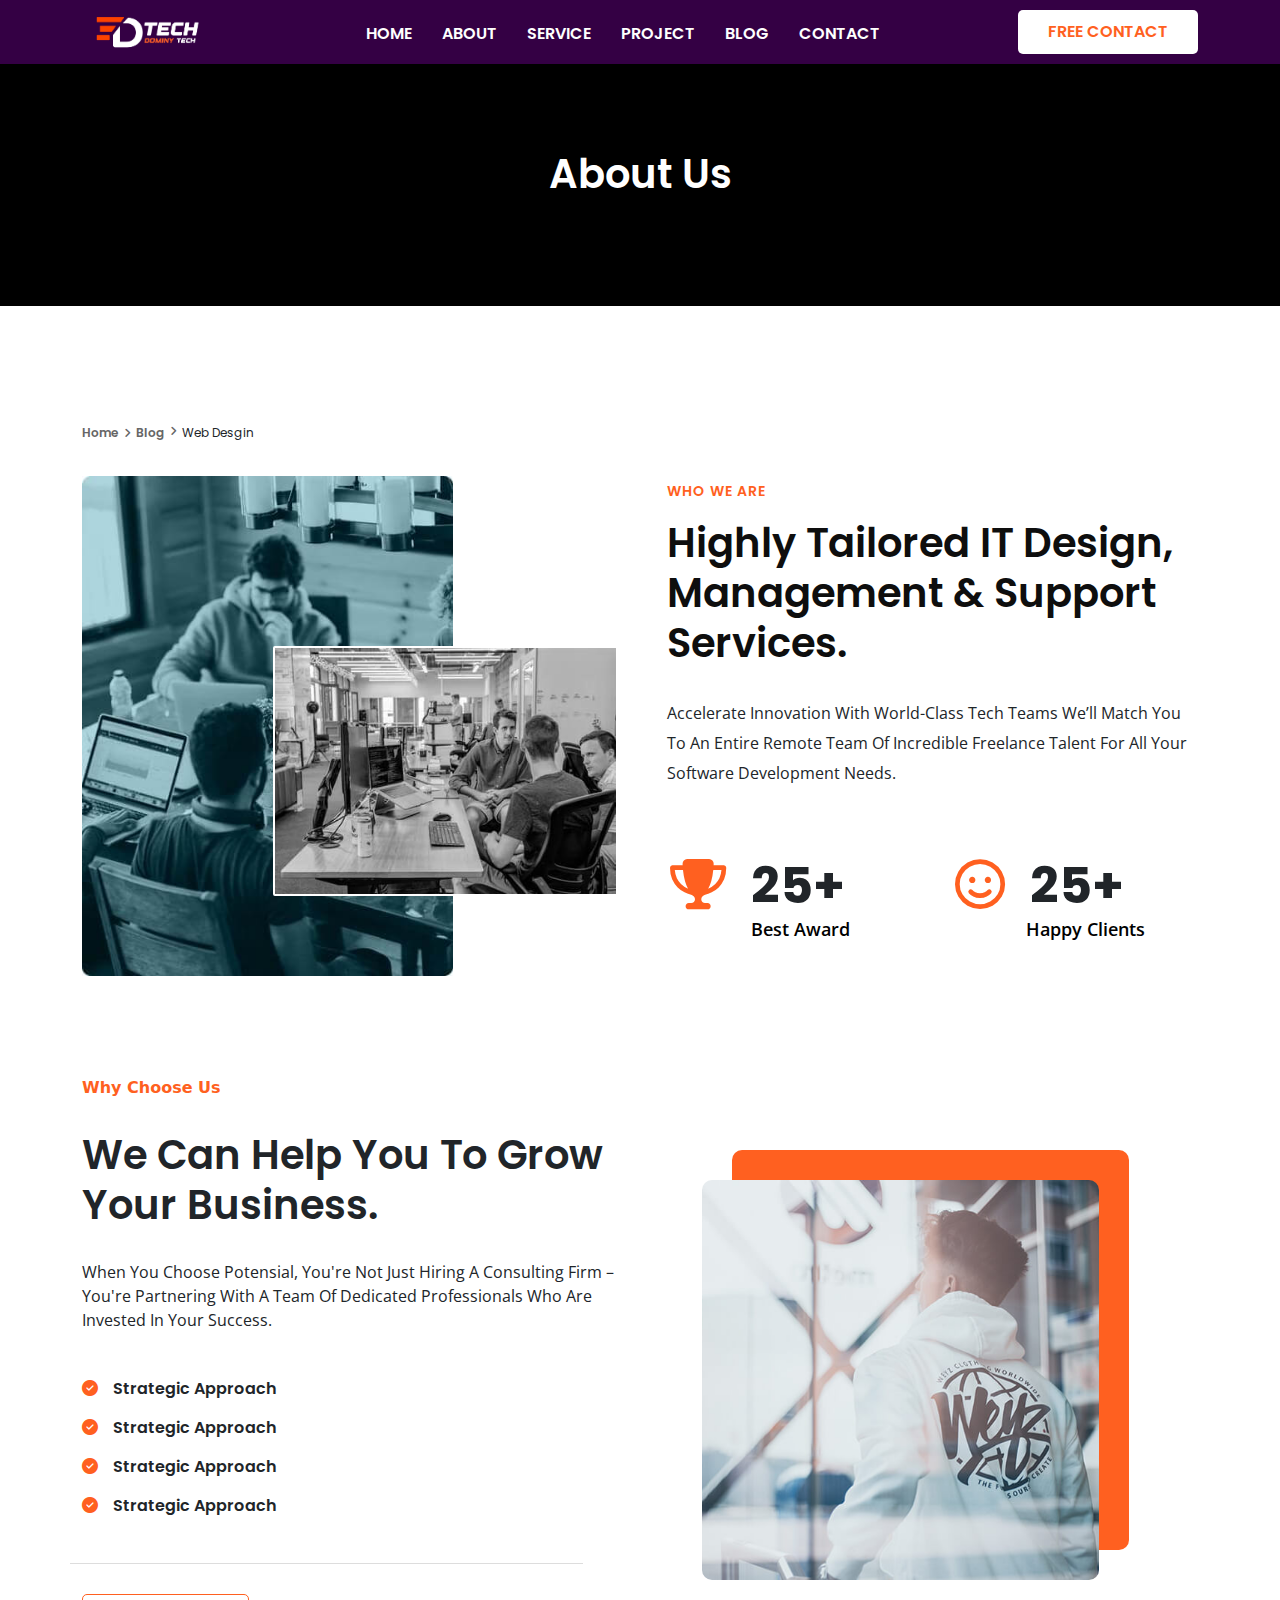
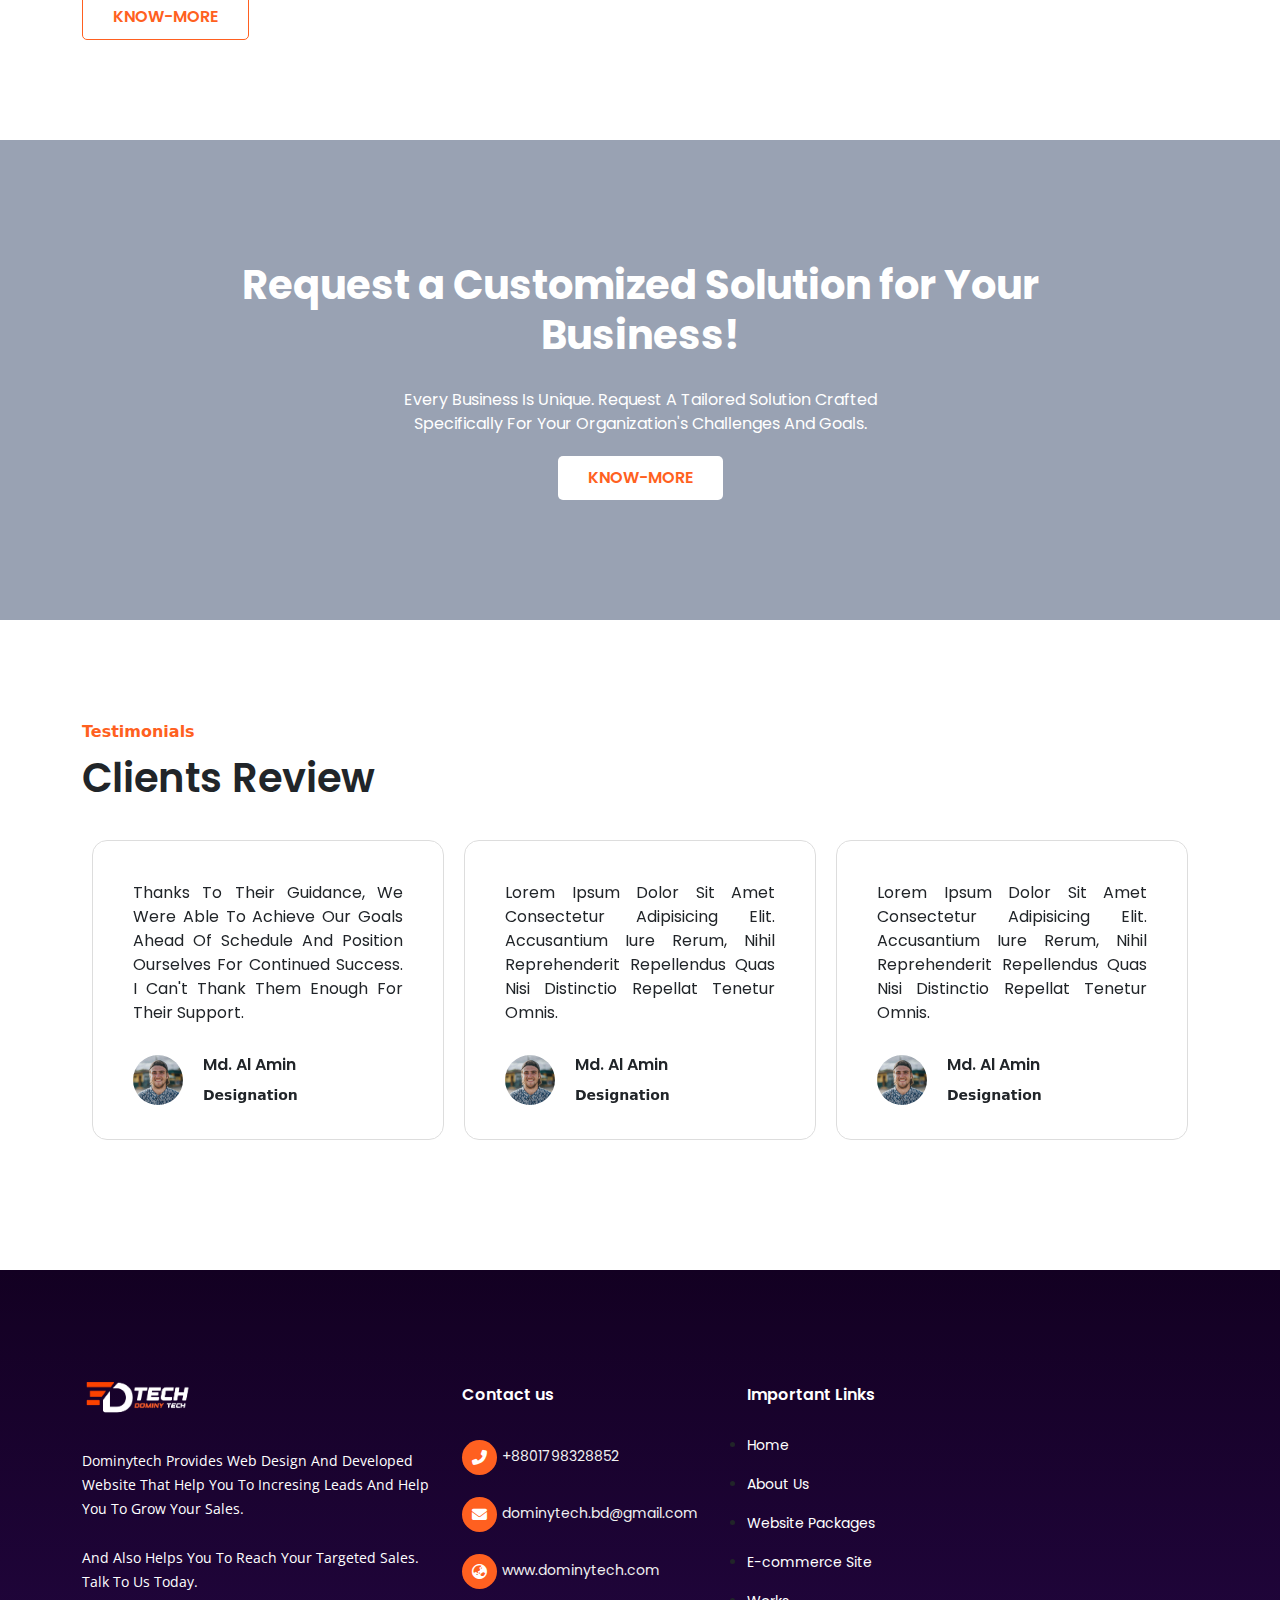
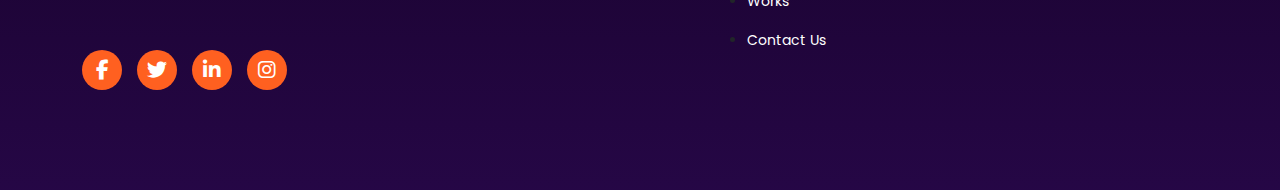
<file: about.html>
<!doctype html>
<html lang="en">

<head>
    <meta charset="utf-8">
    <meta name="viewport" content="width=device-width, initial-scale=1">
    <title>Dominy Tech Web Development</title>
    <link rel="stylesheet" href="css/bootstrap.min.css">
    <link rel="stylesheet" href="css/slick.css">
    <link rel="stylesheet" href="css/all.min.css">
    <link rel="stylesheet" href="https://cdn.jsdelivr.net/npm/swiper@11/swiper-bundle.min.css" />
    <link rel="stylesheet" href="css/style.css">
    <link rel="stylesheet" href="css/responsive.css">
</head>

<body>


<!-- =========================================
                Navber Part Start 
============================================-->
<nav class="navbar navbar-expand-lg">
  <div class="container">
      <a class="navbar-brand" href="#">
          <img src="images/dominy.png" alt="">
      </a>
      <button class="navbar-toggler" type="button" data-bs-toggle="collapse"
          data-bs-target="#navbarSupportedContent" aria-controls="navbarSupportedContent" aria-expanded="false"
          aria-label="Toggle navigation">
          <i class="fa-solid fa-bars nav-icon"></i>
      </button>
      <div class="collapse navbar-collapse" id="navbarSupportedContent">
          <ul class="navbar-nav m-auto mb-2 mb-lg-0">
              <li class="nav-item"><a class="nav-link" href="#">Home</a></li>
              <li class="nav-item"><a class="nav-link" href="#">About</a></li>
              <li class="nav-item"><a class="nav-link" href="#">Service</a></li>
              <li class="nav-item"><a class="nav-link" href="#">Project</a></li>
              <li class="nav-item"><a class="nav-link" href="#">Blog</a></li>
              <li class="nav-item"><a class="nav-link" href="#">Contact</a></li>
          </ul>
          <div class="nav_contact">
              <a href="#" class="semiler_btn"> Free Contact</a>
          </div>
      </div>
  </div>
</nav>



  <!-- =======================================
            About Banner page 
===========================================-->
<section id="samiler_banner">
  <div class="container">
      <div class="row">
          <div class="col-lg-12">
              <div class="banner_title_two">
                  <h2>About Us</h2>
              </div>
          </div>
      </div>
  </div>
</section>


  <!-- =======================================
             About Part Start 
===========================================-->
<section id="about_part">
  <div class="container">
    <h4 class="breadcrumb">
      <a href="index.html">Home</a><a href="blog.html"><i class="fa-solid fa-angle-right">
      </i>Blog</a> <i class="fa-solid fa-angle-right"></i>Web Desgin
    </h4>
      <div class="row">
          <div class="col-lg-6 order-lg-2">
              <div class="about_content">
                  <h3 class="sub_title">WHO WE ARE</h3>
                  <h2 class="title">Highly Tailored IT Design, Management & Support Services.</h2>
                  <p class="details">Accelerate innovation with world-class tech teams We’ll match you to an
                      entire remote team of incredible freelance talent for all your software development needs.
                  </p>
              </div>
              <div class="row">
                  <div class="col-md-5 col-6 col-md-6">
                      <div class="about_success">
                          <i class="fa-solid fa-trophy"></i>
                          <h2 class="count"><span class="data-count">25</span>+</h2>
                          <p>Best Award</p>
                      </div>
                  </div>
                  <div class="col-md-5 col-6 col-md-6">
                      <div class="about_success">
                          <i class="far fa-smile"></i>
                          <h2 class="count"><span class="data-count">25</span>+</h2>
                          <p>Happy Clients</p>
                      </div>
                  </div>
              </div>
          </div>
          <div class="col-lg-6">
              <div class="fist_img">
                  <img src="images/about-big2.jpg" class="img-fluid" alt="">
                  <div class="second_img">
                      <img src="images/about-sm2.jpg" class="img-fluid" alt="">
                  </div>
              </div>
          </div>
      </div>
  </div>
</section>




<!-- =======================================
            Chose Part  
===========================================-->
<section id="chose_section">
  <div class="container">
        <span class="sub_title">Why Choose Us</span>
    <div class="row">
      <div class="col-lg-6">
        <div class="left-content">
          <h2 class="title">We Can Help You To Grow Your Business.</h2>
          <p>When you choose Potensial, you're not just hiring a consulting firm – you're partnering
            with a team of dedicated
            professionals who are invested in your success.
        </p>
        <div class="row border-ftr">
          <div class="chose">
            <ul style="list-style: none;">
              <li><i class="fa-solid fa-circle-check"></i><span>Strategic Approach</span></li>
              <li><i class="fa-solid fa-circle-check"></i><span>Strategic Approach</span></li>
              <li><i class="fa-solid fa-circle-check"></i><span>Strategic Approach</span></li>
              <li><i class="fa-solid fa-circle-check"></i><span>Strategic Approach</span></li>
            </ul>
          </div>
        </div>
        <div class="know-more">
          <a href="#" class="semiler_btn">Know-more</a>
        </div>
        </div>
      </div>
      <div class="col-lg-6">
          <div class="chose-img">
              <div class="box_shadow">
                  <img src="images/blog-03.jpg" class="img-fluid w-100" alt="">
              </div>
          </div>
      </div>
    </div>
  </div>
</section>


<!-- =======================================
            Request Part  
===========================================-->

<section id="request" style="background: url(images/request.jpg); background-attachment: fixed;">
  <div class="container">
    <div class="row">
      <div class="col-lg-10 col-md-8 m-auto">
          <div class="text-area">
              <h2 class="text-white">Request a Customized Solution for Your Business!</h2>
          </div>
      </div>
    </div>
    <div class="row">
      <div class="col-lg-6 m-auto">
        <p>Every business is unique. Request a tailored solution crafted specifically for your organization's challenges and goals.</p>
        <div class="cnt-btn">
          <a href="#" class="semiler_btn">Know-more</a>
        </div>
      </div>
    </div>
  </div>
</section>


<!-- =======================================
            testimonial Part  
===========================================-->
<section id="testimonial">
  <div class="container">
    <div class="row">
      <div class="col-lg-6">
          <span class="sub_title">Testimonials</span>
          <h2 class="title">Clients Review</h2>
      </div>
    </div>
    <div class="row">
        <div class="testimonial-slider">
            <div class="testimonial-item">
                <div class="review-text">
                    <p>Thanks to
                      their guidance,
                      we were able to achieve our goals ahead of schedule and position ourselves
                      for continued success.
                      I can't thank them enough for their support.</p>
                    <div class="test_ftn">
                      <img class="clint_img" src="images/customer-1.jpg" width="50px" alt="">
                      <div class="client_info">
                          <h5>Md. Al amin</h5>
                          <span>Designation</span>
                      </div>
                    </div>
                </div>
            </div>
            <div class="testimonial-item">
                <div class="review-text">
                    <p>Lorem ipsum dolor sit amet consectetur adipisicing elit. Accusantium iure rerum, nihil reprehenderit repellendus quas nisi distinctio repellat tenetur omnis.</p>
                    <div class="test_ftn">
                      <img class="clint_img" src="images/customer-1.jpg" width="50px" alt="">
                      <div class="client_info">
                          <h5>Md. Al amin</h5>
                          <span>Designation</span>
                      </div>
                    </div>
                </div>
            </div>
            <div class="testimonial-item">
                <div class="review-text">
                    <p>Lorem ipsum dolor sit amet consectetur adipisicing elit. Accusantium iure rerum, nihil reprehenderit repellendus quas nisi distinctio repellat tenetur omnis.</p>
                    <div class="test_ftn">
                      <img class="clint_img" src="images/customer-1.jpg" width="50px" alt="">
                      <div class="client_info">
                          <h5>Md. Al amin</h5>
                          <span>Designation</span>
                      </div>
                    </div>
                </div>
            </div>
            <div class="testimonial-item">
                <div class="review-text">
                    <p>Lorem ipsum dolor sit amet consectetur adipisicing elit. Accusantium iure rerum, nihil reprehenderit repellendus quas nisi distinctio repellat tenetur omnis.</p>
                    <div class="test_ftn">
                      <img class="clint_img" src="images/customer-1.jpg" width="50px" alt="">
                      <div class="client_info">
                          <h5>Md. Al amin</h5>
                          <span>Designation</span>
                      </div>
                    </div>
                </div>
            </div>
            <div class="testimonial-item">
                <div class="review-text">
                    <p>Lorem ipsum dolor sit amet consectetur adipisicing elit. Accusantium iure rerum, nihil reprehenderit repellendus quas nisi distinctio repellat tenetur omnis.</p>
                    <div class="test_ftn">
                      <img class="clint_img" src="images/customer-1.jpg" width="50px" alt="">
                      <div class="client_info">
                          <h5>Md. Al amin</h5>
                          <span>CEO</span>
                      </div>
                    </div>
                </div>
            </div>
        </div>
    </div>
  </div>
</section>


<!-- ============================== 
        footer part start
==================================== -->
<footer id="footer">
  <div class="footer_top">
    <div class="container">
      <div class="row">
        <div class="col-lg-4 col-sm-6 wow bounceInLeft" data-wow-duration="1s" data-wow-delay=".4s">
          <div class="foot1">
            <img width="130" src="images/dominy.png" alt="logo">
            <p>Dominytech Provides web design and developed website that help you to incresing leads and help you to grow your sales.
              <span>And also helps you to reach your targeted sales. Talk to us today.</span></p>
            <a href="#"><i class="fa-brands fa-facebook-f"></i></a>
            <a href="#"><i class="fa-brands fa-twitter"></i></a>
            <a href="#"><i class="fa-brands fa-linkedin-in"></i></a>
            <a href="#"><i class="fa-brands fa-instagram"></i></a>
          </div>
        </div>
        <div class="col-lg-3 col-sm-6 wow bounceInLeft" data-wow-duration="1s" data-wow-delay=".4s">
          <div class="foot2">
            <h3>Contact us</h3>
            <div class="foot21 text-left">
              <a href="callto: +8801798328852"><i class="fas fa-phone-alt"></i> +8801798328852</a>
              <a href="mailto: dominytech.bd@gmail.com"><i class="fas fa-envelope"></i>dominytech.bd@gmail.com</a>
              <a href="#" target="_blank"><i class="fas fa-globe-asia"></i>
                www.dominytech.com</a>
            </div>
          </div>
        </div>
        <div class="col-lg-2 col-sm-6 wow bounceInRight" data-wow-duration="1s" data-wow-delay=".4s">
          <div class="foot3">
            <h3>Important Links</h3>
            <div class="foot_menu">
              <ul>
                                  <li><a href="#">Home</a></li>
                                  <li><a href="#">About Us</a></li>
                                  <li><a href="#">Website Packages</a></li>
                                  <li><a href="#">E-commerce Site</a></li>
                                  <li><a href="#">Works</a></li>
                                  <li><a href="#">Contact Us</a></li>
                                </ul>
            </div>
          </div>
        </div>
        <div class="col-lg-3 col-sm-6 wow bounceInRight" data-wow-duration="1s" data-wow-delay=".4s">
          <!-- <div class="foot4">
            <h3>Flicker Photos</h3>
            <div class="foot4_row">
              <div class="row">
                <div class="col-lg-4 col-sm-4 col-4 fcol">
                  <img class="w-100 img-fluid" src="#" alt="Dominy Tech web design agency">
                </div>
                <div class="col-lg-4 col-sm-4 col-4 fcol">
                  <img class="w-100 img-fluid" src="#" alt="Dominy Tech web design agency">
                </div>
                <div class="col-lg-4 col-sm-4 col-4 fcol">
                  <img class="w-100 img-fluid" src="#" alt="Dominy Tech web design agency">
                </div>
                <div class="col-lg-4 col-sm-4 col-4 fcol">
                  <img class="w-100 img-fluid" src="#" alt="Dominy Tech web design agency">
                </div>
                <div class="col-lg-4 col-sm-4 col-4 fcol">
                  <img class="w-100 img-fluid" src="#" alt="Dominy Tech web design agency">
                </div>
                <div class="col-lg-4 col-sm-4 col-4 fcol">
                  <img class="w-100 img-fluid" src="#" alt="Dominy Tech web design agency">
                </div>
              </div>
            </div>
          </div> -->
        </div>
      </div>
    </div>
  </div>
</footer>



    <script src="js/bootstrap.bundle.min.js"></script>
    <script src="https://cdn.jsdelivr.net/npm/swiper@11/swiper-bundle.min.js"></script>
    <script src="js/jquery-1.12.4.min.js"></script>
    <script src="js/slick.min.js"></script>
    <script  src="js/script.js"></script>
</body>

</html>
</file>
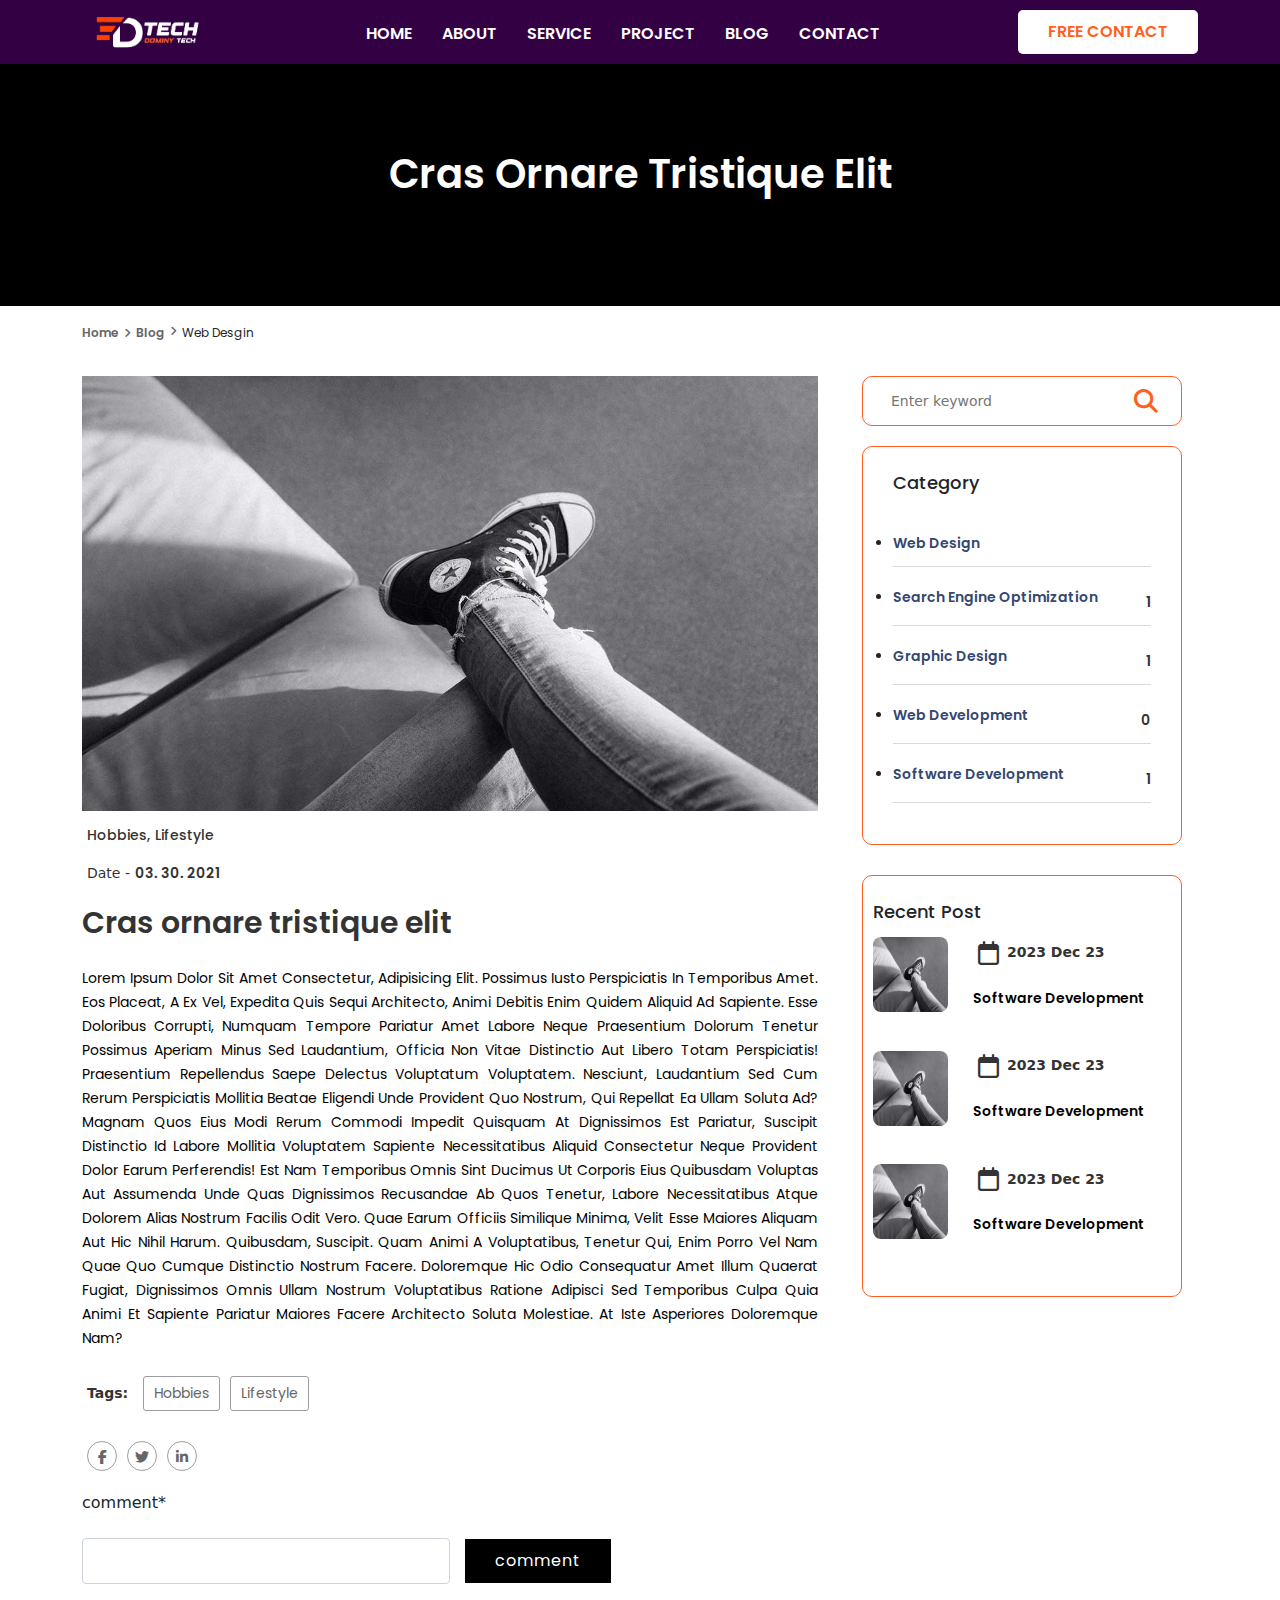
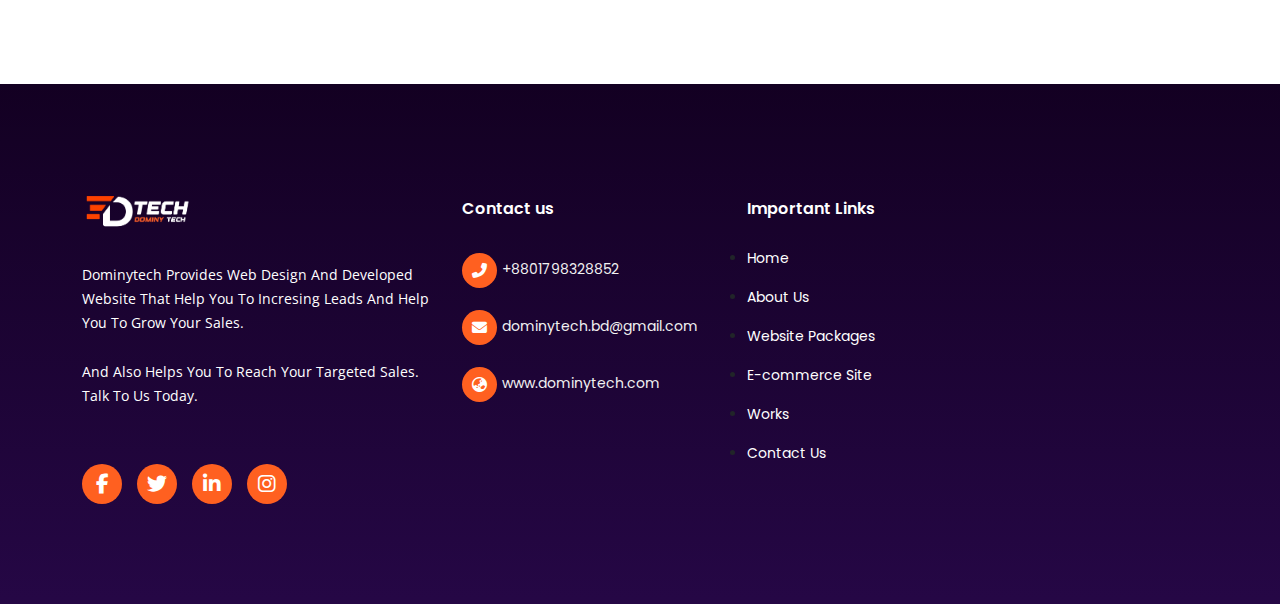
<file: blog-details.html>
<!doctype html>
<html lang="en">

<head>
    <meta charset="utf-8">
    <meta name="viewport" content="width=device-width, initial-scale=1">
    <title>Dominy Tech Web Development</title>
    <link rel="stylesheet" href="css/bootstrap.min.css">
    <link rel="stylesheet" href="css/slick.css">
    <link rel="stylesheet" href="css/all.min.css">
    <link rel="stylesheet" href="https://cdn.jsdelivr.net/npm/swiper@11/swiper-bundle.min.css" />
    <link rel="stylesheet" href="css/style.css">
    <link rel="stylesheet" href="css/responsive.css">
</head>

<body>


    <!-- =========================================
                Navber Part Start 
============================================-->
<nav class="navbar navbar-expand-lg">
    <div class="container">
        <a class="navbar-brand" href="#">
            <img src="images/dominy.png" alt="">
        </a>
        <button class="navbar-toggler" type="button" data-bs-toggle="collapse"
            data-bs-target="#navbarSupportedContent" aria-controls="navbarSupportedContent" aria-expanded="false"
            aria-label="Toggle navigation">
            <i class="fa-solid fa-bars nav-icon"></i>
        </button>
        <div class="collapse navbar-collapse" id="navbarSupportedContent">
            <ul class="navbar-nav m-auto mb-2 mb-lg-0">
                <li class="nav-item"><a class="nav-link" href="#">Home</a></li>
                <li class="nav-item"><a class="nav-link" href="#">About</a></li>
                <li class="nav-item"><a class="nav-link" href="#">Service</a></li>
                <li class="nav-item"><a class="nav-link" href="#">Project</a></li>
                <li class="nav-item"><a class="nav-link" href="#">Blog</a></li>
                <li class="nav-item"><a class="nav-link" href="#">Contact</a></li>
            </ul>
            <div class="nav_contact">
                <a href="#" class="semiler_btn"> Free Contact</a>
            </div>
        </div>
    </div>
</nav>

<!-- =======================================
            Single_Blog Banner 
===========================================-->
<section id="samiler_banner">
    <div class="container">
        <div class="row">
            <div class="col-lg-12">
                <div class="banner_title_two">
                    <h2>Cras ornare tristique elit</h2>
                </div>
            </div>
        </div>
    </div>
</section>


<!-- ============================== 
        Blog Details  start
==================================== -->
<section id="single_post">
    <div class="container">
        <h4 class="breadcrumb"><a href="index.html">Home</a><a href="blog.html"><i class="fa-solid fa-angle-right">
        </i>Blog</a> <i class="fa-solid fa-angle-right"></i>Web Desgin
        </h4>
        <div class="row">
            <div class="col-lg-8">
                <div class="p_left1">
                    <div class="p_left1_img">
                        <img src="images/blog-01.jpg" class="w-100 img-fluid" alt="">
                    </div>
                    <h5><span>Hobbies,</span><span>Lifestyle</span></h5>
                    <span>Date -<a class="date-time" href="#">03. 30. 2021
                    </a></span>
                </div>
                <div class="p_left2">
                    <h2>Cras ornare tristique elit</h2>
                    <p>Lorem ipsum dolor sit amet consectetur, adipisicing elit. Possimus iusto perspiciatis in temporibus amet. Eos placeat, a ex vel, expedita quis sequi architecto, animi debitis enim quidem aliquid ad sapiente. Esse doloribus corrupti, numquam tempore pariatur amet labore neque praesentium dolorum tenetur possimus aperiam minus sed laudantium, officia non vitae distinctio aut libero totam perspiciatis! Praesentium repellendus saepe delectus voluptatum voluptatem. Nesciunt, laudantium sed cum rerum perspiciatis mollitia beatae eligendi unde provident quo nostrum, qui repellat ea ullam soluta ad? Magnam quos eius modi rerum commodi impedit quisquam at dignissimos est pariatur, suscipit distinctio id labore mollitia voluptatem sapiente necessitatibus aliquid consectetur neque provident dolor earum perferendis! Est nam temporibus omnis sint ducimus ut corporis eius quibusdam voluptas aut assumenda unde quas dignissimos recusandae ab quos tenetur, labore necessitatibus atque dolorem alias nostrum facilis odit vero. Quae earum officiis similique minima, velit esse maiores aliquam aut hic nihil harum. Quibusdam, suscipit. Quam animi a voluptatibus, tenetur qui, enim porro vel nam quae quo cumque distinctio nostrum facere. Doloremque hic odio consequatur amet illum quaerat fugiat, dignissimos omnis ullam nostrum voluptatibus ratione adipisci sed temporibus culpa quia animi et sapiente pariatur maiores facere architecto soluta molestiae. At iste asperiores doloremque nam?</p>
                </div>
                <div class="p_left3">
                    <span>Tags: <a href="#">Hobbies</a><a href="#">Lifestyle</a></span>
                    <div class="p_left_icon">
                        <a class="a1" href="#"><i class="fa-brands fa-facebook-f"></i></a>
                        <a class="a2" href="#"><i class="fa-brands fa-twitter"></i></a>
                        <a class="a5" href="#"><i class="fa-brands fa-linkedin-in"></i></a>
                        <form action="">
                            <label for="" class="form-label">comment*</label>
                            <input type="text" class="form-control">
                            <button  type="submit" class=" mt-3" >comment</button>
                        </form>
                    </div>
                </div>
            </div>
            <div class="col-lg-4">
                <div class="search_bar">
                    <div class="form">
                        <input id="search_input" type="text" placeholder="Enter keyword">
                        <button class="search-btn " id="search_btn"><i class="fas fa-search"></i></button>
                    </div>
                </div>
                <div class="blog_left_content">
                    <div class="category">
                        <div class="blog_title">
                            <h3>Category</h3>
                        </div>
                        <ul>
                            <li><a href="#"> Web Design <span></span></a></li>
                            <li><a href="#"> Search Engine Optimization<span>1</span></a></li>
                            <li><a href="#"> Graphic Design <span>1</span></a></li>
                            <li><a href="#"> Web Development <span>0</span></a></li>
                            <li><a href="#"> Software Development <span>1</span></a></li>
                        </ul>
                    </div>
                </div>
                <div class="recent_pst_section">
                    <div class="blog_title">
                        <h3>Recent Post</h3>
                    </div>
                    <div class="post_item">
                        <div class="thumb">
                            <a href="#"><img src="images/blog-01.jpg" alt=""></a>
                        </div>
                        <div class="content">
                            <span class="date"><i class="far fa-calendar"></i>2023 Dec 23</span>
                            <h2>
                                <a href="#">Software Development</a>
                            </h2>
                        </div>
                    </div>
                    <div class="post_item">
                        <div class="thumb">
                            <a href="#"><img src="images/blog-01.jpg" alt=""></a>
                        </div>
                        <div class="content">
                            <span class="date"><i class="far fa-calendar"></i>2023 Dec 23</span>
                            <h2>
                                <a href="#">Software Development</a>
                            </h2>
                        </div>
                    </div>
                    <div class="post_item">
                        <div class="thumb">
                            <a href="#"><img src="images/blog-01.jpg" alt=""></a>
                        </div>
                        <div class="content">
                            <span class="date"><i class="far fa-calendar"></i>2023 Dec 23</span>
                            <h2>
                                <a href="#">Software Development</a>
                            </h2>
                        </div>
                    </div>
                </div>
            </div>
        </div>
    </div>
</section>


<!-- ============================== 
        footer part start
==================================== -->
<footer id="footer">
    <div class="footer_top">
      <div class="container">
        <div class="row">
          <div class="col-lg-4 col-sm-6 wow bounceInLeft" data-wow-duration="1s" data-wow-delay=".4s">
            <div class="foot1">
              <img width="130" src="images/dominy.png" alt="logo">
              <p>Dominytech Provides web design and developed website that help you to incresing leads and help you to grow your sales.
                <span>And also helps you to reach your targeted sales. Talk to us today.</span></p>
              <a href="#"><i class="fa-brands fa-facebook-f"></i></a>
              <a href="#"><i class="fa-brands fa-twitter"></i></a>
              <a href="#"><i class="fa-brands fa-linkedin-in"></i></a>
              <a href="#"><i class="fa-brands fa-instagram"></i></a>
            </div>
          </div>
          <div class="col-lg-3 col-sm-6 wow bounceInLeft" data-wow-duration="1s" data-wow-delay=".4s">
            <div class="foot2">
              <h3>Contact us</h3>
              <div class="foot21 text-left">
                <a href="callto: +8801798328852"><i class="fas fa-phone-alt"></i> +8801798328852</a>
                <a href="mailto: dominytech.bd@gmail.com"><i class="fas fa-envelope"></i>dominytech.bd@gmail.com</a>
                <a href="#" target="_blank"><i class="fas fa-globe-asia"></i>
                  www.dominytech.com</a>
              </div>
            </div>
          </div>
          <div class="col-lg-2 col-sm-6 wow bounceInRight" data-wow-duration="1s" data-wow-delay=".4s">
            <div class="foot3">
              <h3>Important Links</h3>
              <div class="foot_menu">
                <ul>
                                    <li><a href="#">Home</a></li>
                                    <li><a href="#">About Us</a></li>
                                    <li><a href="#">Website Packages</a></li>
                                    <li><a href="#">E-commerce Site</a></li>
                                    <li><a href="#">Works</a></li>
                                    <li><a href="#">Contact Us</a></li>
                                  </ul>
              </div>
            </div>
          </div>
          <div class="col-lg-3 col-sm-6 wow bounceInRight" data-wow-duration="1s" data-wow-delay=".4s">
            <!-- <div class="foot4">
              <h3>Flicker Photos</h3>
              <div class="foot4_row">
                <div class="row">
                  <div class="col-lg-4 col-sm-4 col-4 fcol">
                    <img class="w-100 img-fluid" src="#" alt="Dominy Tech web design agency">
                  </div>
                  <div class="col-lg-4 col-sm-4 col-4 fcol">
                    <img class="w-100 img-fluid" src="#" alt="Dominy Tech web design agency">
                  </div>
                  <div class="col-lg-4 col-sm-4 col-4 fcol">
                    <img class="w-100 img-fluid" src="#" alt="Dominy Tech web design agency">
                  </div>
                  <div class="col-lg-4 col-sm-4 col-4 fcol">
                    <img class="w-100 img-fluid" src="#" alt="Dominy Tech web design agency">
                  </div>
                  <div class="col-lg-4 col-sm-4 col-4 fcol">
                    <img class="w-100 img-fluid" src="#" alt="Dominy Tech web design agency">
                  </div>
                  <div class="col-lg-4 col-sm-4 col-4 fcol">
                    <img class="w-100 img-fluid" src="#" alt="Dominy Tech web design agency">
                  </div>
                </div>
              </div>
            </div> -->
          </div>
        </div>
      </div>
    </div>
  </footer>




    <script src="js/bootstrap.bundle.min.js"></script>
    <script src="https://cdn.jsdelivr.net/npm/swiper@11/swiper-bundle.min.js"></script>
    <script src="js/jquery-1.12.4.min.js"></script>
    <script src="js/slick.min.js"></script>
    <script src="js/script.js"></script>
</body>

</html>
</file>
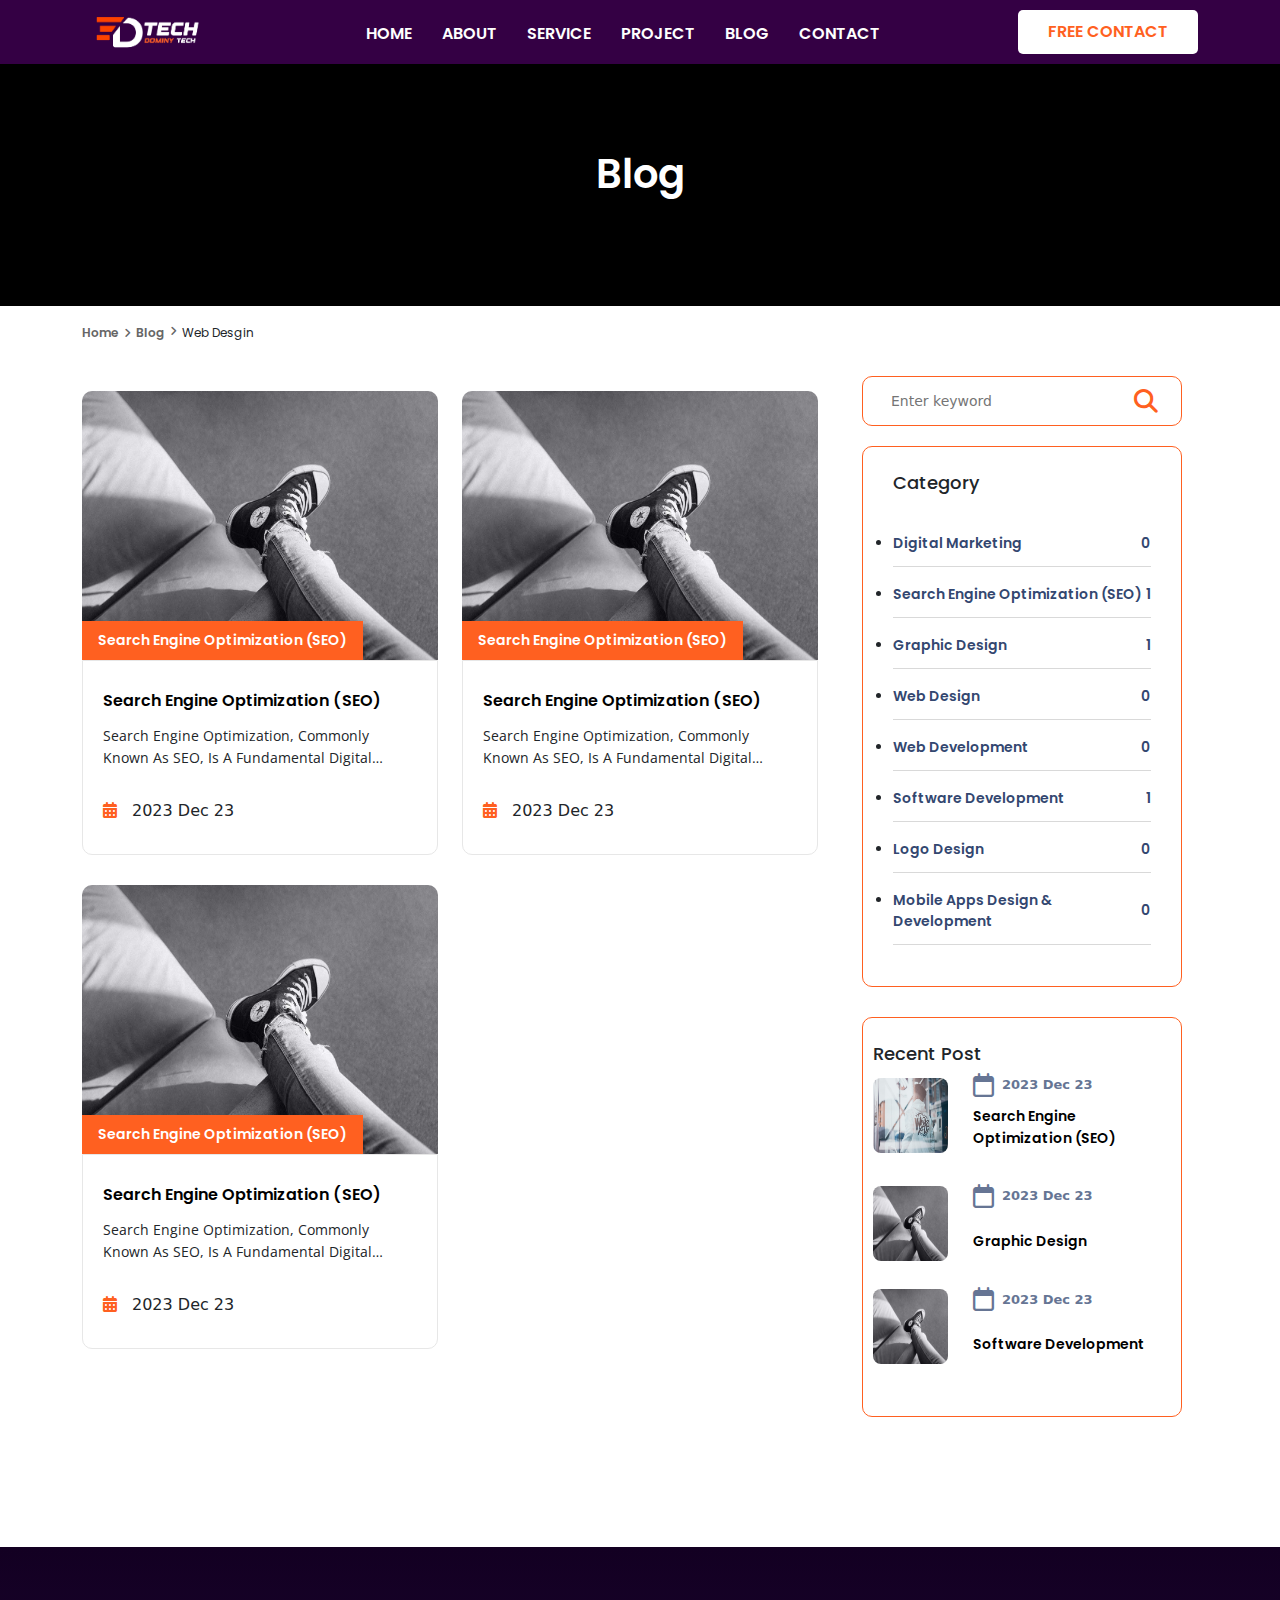
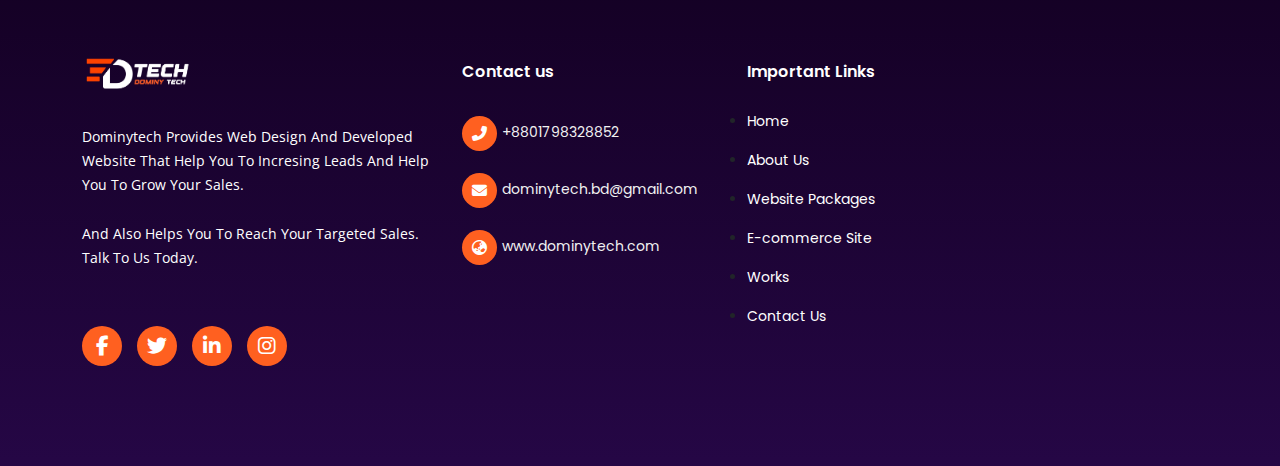
<file: blog.html>
<!doctype html>
<html lang="en">

<head>
    <meta charset="utf-8">
    <meta name="viewport" content="width=device-width, initial-scale=1">
    <title>Dominy Tech Web Development</title>
    <link rel="stylesheet" href="css/bootstrap.min.css">
    <link rel="stylesheet" href="css/slick.css">
    <link rel="stylesheet" href="css/all.min.css">
    <link rel="stylesheet" href="https://cdn.jsdelivr.net/npm/swiper@11/swiper-bundle.min.css" />
    <link rel="stylesheet" href="css/style.css">
    <link rel="stylesheet" href="css/responsive.css">
</head>

<body>


<!-- =========================================
                Navber Part Start 
============================================-->
<nav class="navbar navbar-expand-lg">
    <div class="container">
        <a class="navbar-brand" href="#">
            <img src="images/dominy.png" alt="">
        </a>
        <button class="navbar-toggler" type="button" data-bs-toggle="collapse"
            data-bs-target="#navbarSupportedContent" aria-controls="navbarSupportedContent" aria-expanded="false"
            aria-label="Toggle navigation">
            <i class="fa-solid fa-bars nav-icon"></i>
        </button>
        <div class="collapse navbar-collapse" id="navbarSupportedContent">
            <ul class="navbar-nav m-auto mb-2 mb-lg-0">
                <li class="nav-item"><a class="nav-link" href="#">Home</a></li>
                <li class="nav-item"><a class="nav-link" href="#">About</a></li>
                <li class="nav-item"><a class="nav-link" href="#">Service</a></li>
                <li class="nav-item"><a class="nav-link" href="#">Project</a></li>
                <li class="nav-item"><a class="nav-link" href="#">Blog</a></li>
                <li class="nav-item"><a class="nav-link" href="#">Contact</a></li>
            </ul>
            <div class="nav_contact">
                <a href="#" class="semiler_btn"> Free Contact</a>
            </div>
        </div>
    </div>
</nav>


<!-- =======================================
             Blog Banner page 
===========================================-->
<section id="samiler_banner">
    <div class="container">
        <div class="row">
            <div class="col-lg-12">
                <div class="banner_title_two">
                    <h2>Blog</h2>
                </div>
            </div>
        </div>
    </div>
</section>

  <!-- =======================================
             Blog page Start 
===========================================-->

<section id="blog_page">
    <div class="container">
        <h4 class="breadcrumb">
            <a href="index.html">Home</a><a href="blog.html"><i class="fa-solid fa-angle-right">
        </i>Blog</a> <i class="fa-solid fa-angle-right"></i>Web Desgin
        </h4>
        <div class="row">
           <div class="col-lg-8 col-md-7">
                <div class="row">
                    <div class="col-lg-6">
                        <div class="blog_item">
                            <div class="blog-post-thumb-two">
                                <a class="blog_img" href="#">
                                    <img src="images/blog-01.jpg" class="w-100 img-fluid" alt="">
                                </a>
                                <a href="#" class="tag">Search Engine Optimization (SEO) </a>
                            </div>
                            <div class="blog-post-content">
                                <h2><a href="https://dotoptimize.com/blog/single/3">Search Engine Optimization (SEO)</a></h2>
                                <p>Search Engine Optimization, commonly known as SEO, is a fundamental digital marketing strategy aimed at improving a website's visibility and ranking on search engines like Goo...</p>
                                <div class="blog_footer_content">
                                    <ul>
                                        <li><i class="fa-solid fa-calendar-days"></i>2023 Dec 23</li>
                                    </ul>
                                </div>
                            </div>
                        </div>
                    </div>
                    <div class="col-lg-6">
                        <div class="blog_item">
                            <div class="blog-post-thumb-two">
                                <a class="blog_img" href="#">
                                    <img src="images/blog-01.jpg" class="w-100 img-fluid" alt="">
                                </a>
                                <a href="#" class="tag">Search Engine Optimization (SEO) </a>
                            </div>
                            <div class="blog-post-content">
                                <h2><a href="https://dotoptimize.com/blog/single/3">Search Engine Optimization (SEO)</a></h2>
                                <p>Search Engine Optimization, commonly known as SEO, is a fundamental digital marketing strategy aimed at improving a website's visibility and ranking on search engines like Goo...</p>
                                <div class="blog_footer_content">
                                    <ul>
                                        <li><i class="fa-solid fa-calendar-days"></i>2023 Dec 23</li>
                                    </ul>
                                </div>
                            </div>
                        </div>
                    </div>
                    <div class="col-lg-6">
                        <div class="blog_item">
                            <div class="blog-post-thumb-two">
                                <a class="blog_img" href="#">
                                    <img src="images/blog-01.jpg" class="w-100 img-fluid" alt="">
                                </a>
                                <a href="#" class="tag">Search Engine Optimization (SEO) </a>
                            </div>
                            <div class="blog-post-content">
                                <h2><a href="https://dotoptimize.com/blog/single/3">Search Engine Optimization (SEO)</a></h2>
                                <p>Search Engine Optimization, commonly known as SEO, is a fundamental digital marketing strategy aimed at improving a website's visibility and ranking on search engines like Goo...</p>
                                <div class="blog_footer_content">
                                    <ul>
                                        <li><i class="fa-solid fa-calendar-days"></i>2023 Dec 23</li>
                                    </ul>
                                </div>
                            </div>
                        </div>
                    </div>
                </div>
           </div>
           <div class="col-lg-4 col-md-5">
            <div class="search_bar">
                <div class="form">
                    <input id="search_input" type="text" placeholder="Enter keyword">
                    <button class="search-btn " id="search_btn"><i class="fas fa-search"></i></button>
                </div>
            </div>
            <div class="blog_left_content">
                <div class="category">
                    <div class="blog_title">
                        <h3>Category</h3>
                    </div>
                    <ul>
                        <li><a href="#"> Digital Marketing <span>0</span></a></li>
                        <li><a href="#"> Search Engine Optimization (SEO) <span>1</span></a></li>
                        <li><a href="#"> Graphic Design <span>1</span></a></li>
                        <li><a href="#"> Web Design <span>0</span></a></li>
                        <li><a href="#"> Web Development <span>0</span></a></li>
                        <li><a href="#"> Software Development <span>1</span></a></li>
                        <li><a href="#"> Logo Design <span>0</span></a></li>
                        <li><a href="#"> Mobile Apps Design &amp; Development <span>0</span></a></li>
                    </ul>
                </div>
            </div>
            <div class="recent_pst_section">
                <div class="blog_title">
                    <h3>Recent Post</h3>
                </div>
                <div class="post_item">
                    <div class="thumb">
                        <a href="#"><img src="images/blog-03.jpg" alt=""></a>
                    </div>
                    <div class="content">
                        <span class="date"><i class="far fa-calendar"></i>2023 Dec 23</span>
                        <h2>
                            <a href="#">Search Engine Optimization (SEO)</a>
                        </h2>
                    </div>
                </div>
                <div class="post_item">
                    <div class="thumb">
                        <a href="#"><img src="images/blog-01.jpg" alt=""></a>
                    </div>
                    <div class="content">
                        <span class="date"><i class="far fa-calendar"></i>2023 Dec 23</span>
                        <h2>
                            <a href="#">Graphic Design</a>
                        </h2>
                    </div>
                </div>
                <div class="post_item">
                    <div class="thumb">
                        <a href="#"><img src="images/blog-01.jpg" alt=""></a>
                    </div>
                    <div class="content">
                        <span class="date"><i class="far fa-calendar"></i>2023 Dec 23</span>
                        <h2>
                            <a href="#">Software Development</a>
                        </h2>
                    </div>
                </div>
            </div>
           </div>
        </div>
    </div>
</section>


<!-- ============================== 
        footer part start
==================================== -->
<footer id="footer">
    <div class="footer_top">
      <div class="container">
        <div class="row">
          <div class="col-lg-4 col-sm-6 wow bounceInLeft" data-wow-duration="1s" data-wow-delay=".4s">
            <div class="foot1">
              <img width="130" src="images/dominy.png" alt="logo">
              <p>Dominytech Provides web design and developed website that help you to incresing leads and help you to grow your sales.
                <span>And also helps you to reach your targeted sales. Talk to us today.</span></p>
              <a href="#"><i class="fa-brands fa-facebook-f"></i></a>
              <a href="#"><i class="fa-brands fa-twitter"></i></a>
              <a href="#"><i class="fa-brands fa-linkedin-in"></i></a>
              <a href="#"><i class="fa-brands fa-instagram"></i></a>
            </div>
          </div>
          <div class="col-lg-3 col-sm-6 wow bounceInLeft" data-wow-duration="1s" data-wow-delay=".4s">
            <div class="foot2">
              <h3>Contact us</h3>
              <div class="foot21 text-left">
                <a href="callto: +8801798328852"><i class="fas fa-phone-alt"></i> +8801798328852</a>
                <a href="mailto: dominytech.bd@gmail.com"><i class="fas fa-envelope"></i>dominytech.bd@gmail.com</a>
                <a href="#" target="_blank"><i class="fas fa-globe-asia"></i>
                  www.dominytech.com</a>
              </div>
            </div>
          </div>
          <div class="col-lg-2 col-sm-6 wow bounceInRight" data-wow-duration="1s" data-wow-delay=".4s">
            <div class="foot3">
              <h3>Important Links</h3>
              <div class="foot_menu">
                <ul>
                                    <li><a href="#">Home</a></li>
                                    <li><a href="#">About Us</a></li>
                                    <li><a href="#">Website Packages</a></li>
                                    <li><a href="#">E-commerce Site</a></li>
                                    <li><a href="#">Works</a></li>
                                    <li><a href="#">Contact Us</a></li>
                                  </ul>
              </div>
            </div>
          </div>
          <div class="col-lg-3 col-sm-6 wow bounceInRight" data-wow-duration="1s" data-wow-delay=".4s">
            <!-- <div class="foot4">
              <h3>Flicker Photos</h3>
              <div class="foot4_row">
                <div class="row">
                  <div class="col-lg-4 col-sm-4 col-4 fcol">
                    <img class="w-100 img-fluid" src="#" alt="Dominy Tech web design agency">
                  </div>
                  <div class="col-lg-4 col-sm-4 col-4 fcol">
                    <img class="w-100 img-fluid" src="#" alt="Dominy Tech web design agency">
                  </div>
                  <div class="col-lg-4 col-sm-4 col-4 fcol">
                    <img class="w-100 img-fluid" src="#" alt="Dominy Tech web design agency">
                  </div>
                  <div class="col-lg-4 col-sm-4 col-4 fcol">
                    <img class="w-100 img-fluid" src="#" alt="Dominy Tech web design agency">
                  </div>
                  <div class="col-lg-4 col-sm-4 col-4 fcol">
                    <img class="w-100 img-fluid" src="#" alt="Dominy Tech web design agency">
                  </div>
                  <div class="col-lg-4 col-sm-4 col-4 fcol">
                    <img class="w-100 img-fluid" src="#" alt="Dominy Tech web design agency">
                  </div>
                </div>
              </div>
            </div> -->
          </div>
        </div>
      </div>
    </div>
</footer>





    <script src="js/bootstrap.bundle.min.js"></script>
    <script src="https://cdn.jsdelivr.net/npm/swiper@11/swiper-bundle.min.js"></script>
    <script src="js/jquery-1.12.4.min.js"></script>
    <script src="js/slick.min.js"></script>
    <script  src="js/script.js"></script>
</body>

</html>
</file>
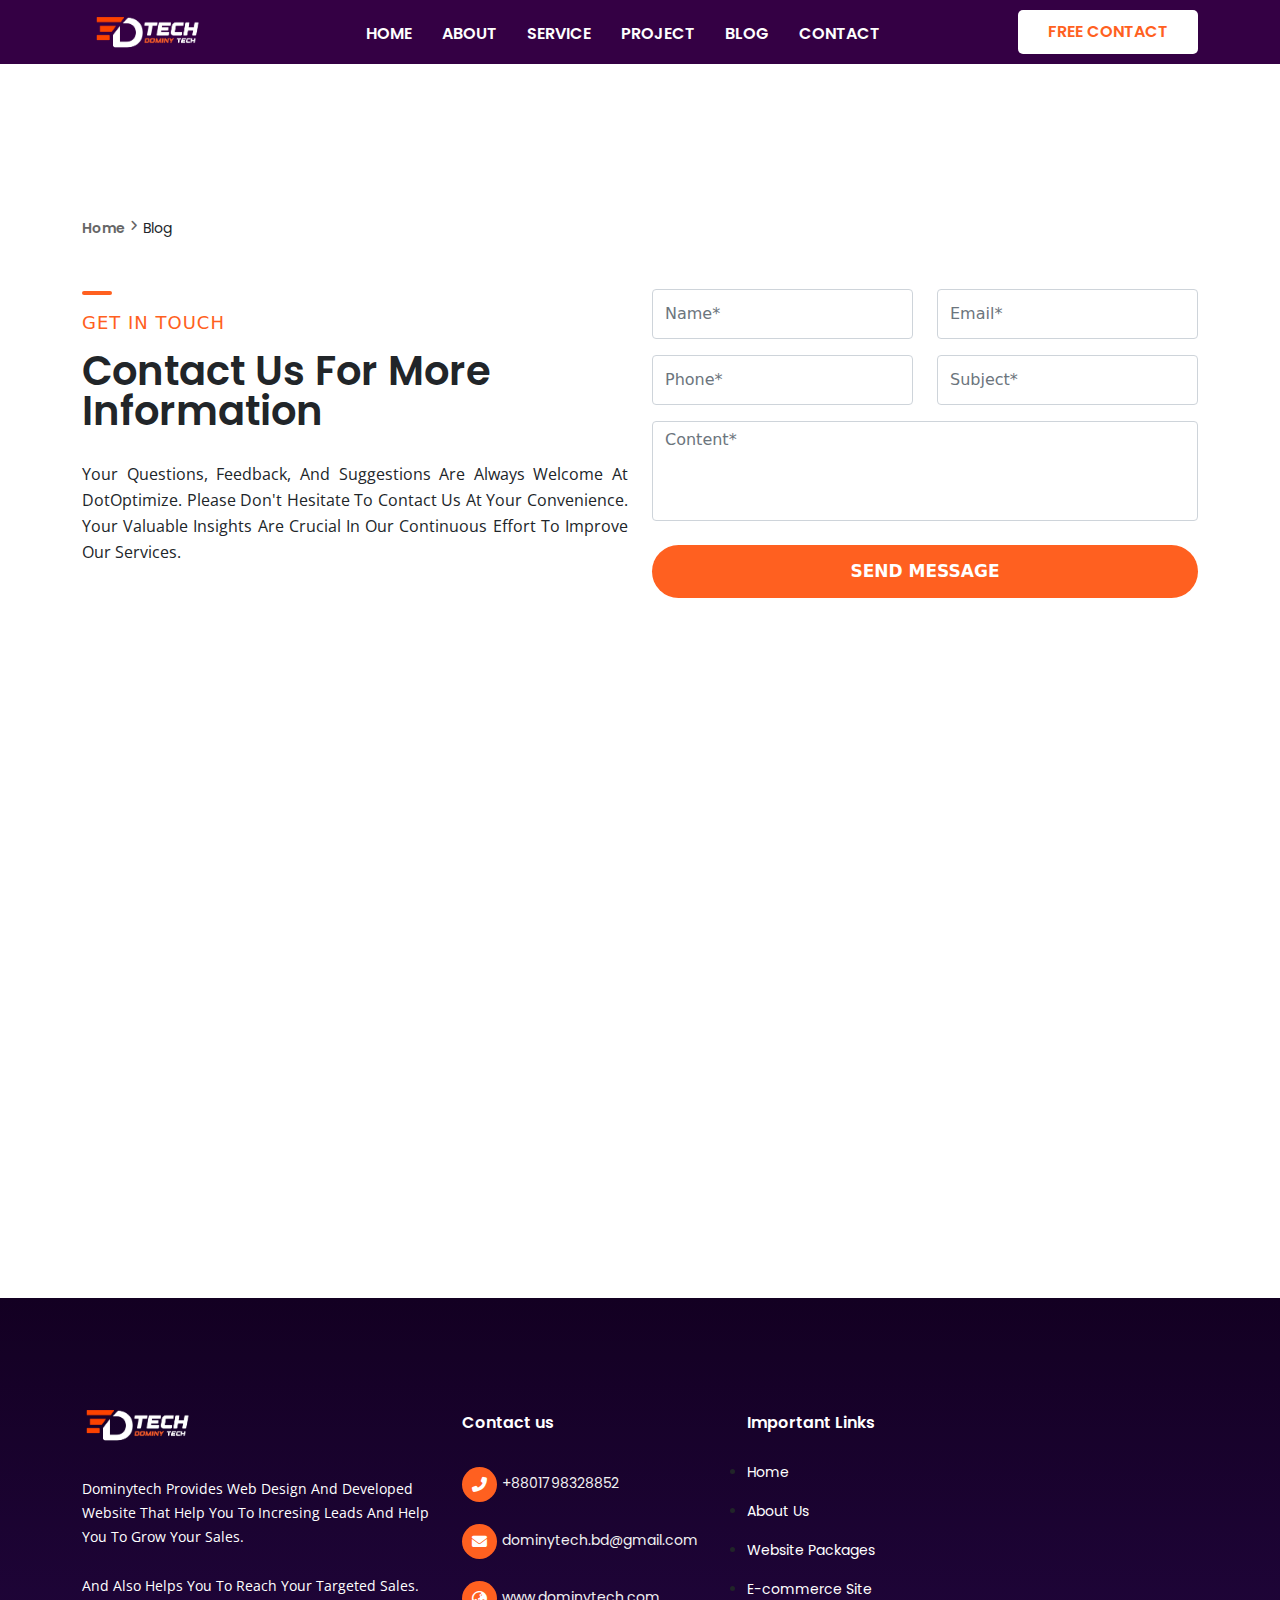
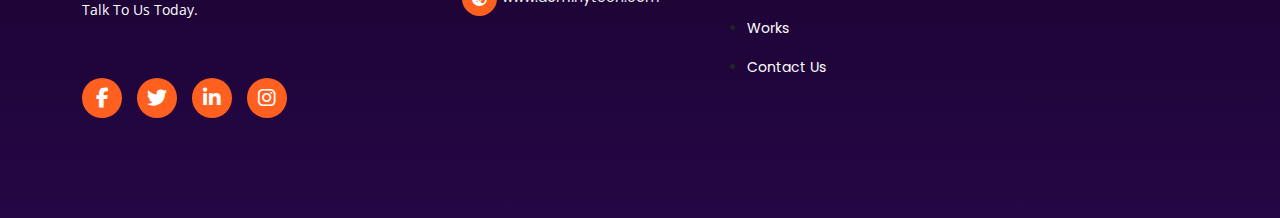
<file: contact.html>
<!doctype html>
<html lang="en">

<head>
    <meta charset="utf-8">
    <meta name="viewport" content="width=device-width, initial-scale=1">
    <title>Dominy Tech Web Development</title>
    <link rel="stylesheet" href="css/bootstrap.min.css">
    <link rel="stylesheet" href="css/slick.css">
    <link rel="stylesheet" href="css/all.min.css">
    <link rel="stylesheet" href="https://cdn.jsdelivr.net/npm/swiper@11/swiper-bundle.min.css" />
    <link rel="stylesheet" href="css/style.css">
    <link rel="stylesheet" href="css/responsive.css">
</head>

<body>


<!-- =========================================
                Navber Part Start 
============================================-->
<nav class="navbar navbar-expand-lg">
  <div class="container">
      <a class="navbar-brand" href="#">
          <img src="images/dominy.png" alt="">
      </a>
      <button class="navbar-toggler" type="button" data-bs-toggle="collapse"
          data-bs-target="#navbarSupportedContent" aria-controls="navbarSupportedContent" aria-expanded="false"
          aria-label="Toggle navigation">
          <i class="fa-solid fa-bars nav-icon"></i>
      </button>
      <div class="collapse navbar-collapse" id="navbarSupportedContent">
          <ul class="navbar-nav m-auto mb-2 mb-lg-0">
              <li class="nav-item"><a class="nav-link" href="#">Home</a></li>
              <li class="nav-item"><a class="nav-link" href="#">About</a></li>
              <li class="nav-item"><a class="nav-link" href="#">Service</a></li>
              <li class="nav-item"><a class="nav-link" href="#">Project</a></li>
              <li class="nav-item"><a class="nav-link" href="#">Blog</a></li>
              <li class="nav-item"><a class="nav-link" href="#">Contact</a></li>
          </ul>
          <div class="nav_contact">
              <a href="#" class="semiler_btn"> Free Contact</a>
          </div>
      </div>
  </div>
</nav>


<!-- ============================== 
        Contact part start
==================================== -->
<section id="contact-section">
    <div class="container">
        <h4 class="breadcrumb p_color " style="font-size: 14px;"><a href="index.html" class="p_color p_hover">Home</a><i class="fa-solid fa-angle-right" style="margin:0px 5px; font-size: 12px;"></i>Blog</h4>
        <div class="row">
            <div class="col-lg-6 col-md-7 m-auto">
                <div class="contact-content">
                    <div class="contact-title">

                        <span>GET IN TOUCH</span>
                        <h2>Contact Us For More Information</h2>
                    </div>
                    <p>Your questions, feedback, and suggestions are always welcome at DotOptimize. Please
                        don&#039;t hesitate to contact us at your convenience. Your valuable insights are crucial in
                        our continuous effort to improve our services.</p>
                </div>
            </div>
            <div class="col-lg-6 col-md-5 col-12">
                <form action="" method="">
                    <input type="hidden" name="" value="" autocomplete="off">
                    <div class="row">
                        <div class="col-lg-6">
                            <div class="mt-3">
                                <input type="text" class="form-control" placeholder="Name*" name="name">

                            </div>
                        </div>
                        <div class="col-lg-6">
                            <div class="mt-3">
                                <input type="Email" class="form-control" placeholder="Email*" name="email">
                            </div>
                        </div>
                        <div class="col-lg-6">
                            <div class="mt-3">
                                <input type="number" class="form-control" placeholder="Phone*" name="number">
                            </div>
                        </div>
                        <div class="col-lg-6">
                            <div class="mt-3">
                                <input type="text" class="form-control" placeholder="Subject*" name="subject">
                            </div>
                        </div>
                        <div class="col-lg-12">
                            <div class="mt-3">
                                <textarea name="desp" class="form-control" style="resize: none; height: 100px;"
                                    placeholder="Content*" cols="30" rows="10"></textarea>
                            </div>
                        </div>
                        <div class="col-lg-12">
                            <div class="mt-4">
                                <button type="submit" class="btn w-100">Send Message</button>
                            </div>
                        </div>
                    </div>
                </form>
            </div>
        </div>
    </div>
</section>



<!-- ==============================
    Google Maps 
=================================-->

<section id="google-map">
    <div class="container-fluid">
        <div class="row">
            <iframe
                src="https://www.google.com/maps/embed?pb=!1m18!1m12!1m3!1d14608.039158733363!2d90.36554080278788!3d23.747030307337045!2m3!1f0!2f0!3f0!3m2!1i1024!2i768!4f13.1!3m3!1m2!1s0x3755b8b33cffc3fb%3A0x4a826f475fd312af!2sDhanmondi%2C%20Dhaka%201205!5e0!3m2!1sen!2sbd!4v1701326155158!5m2!1sen!2sbd"
                allowfullscreen="" loading="lazy" referrerpolicy="no-referrer-when-downgrade"></iframe>
        </div>
    </div>
</section>




<!-- ============================== 
        footer part start
==================================== -->
<footer id="footer">
  <div class="footer_top">
    <div class="container">
      <div class="row">
        <div class="col-lg-4 col-sm-6 wow bounceInLeft" data-wow-duration="1s" data-wow-delay=".4s">
          <div class="foot1">
            <img width="130" src="images/dominy.png" alt="logo">
            <p>Dominytech Provides web design and developed website that help you to incresing leads and help you to grow your sales.
              <span>And also helps you to reach your targeted sales. Talk to us today.</span></p>
            <a href="#"><i class="fa-brands fa-facebook-f"></i></a>
            <a href="#"><i class="fa-brands fa-twitter"></i></a>
            <a href="#"><i class="fa-brands fa-linkedin-in"></i></a>
            <a href="#"><i class="fa-brands fa-instagram"></i></a>
          </div>
        </div>
        <div class="col-lg-3 col-sm-6 wow bounceInLeft" data-wow-duration="1s" data-wow-delay=".4s">
          <div class="foot2">
            <h3>Contact us</h3>
            <div class="foot21 text-left">
              <a href="callto: +8801798328852"><i class="fas fa-phone-alt"></i> +8801798328852</a>
              <a href="mailto: dominytech.bd@gmail.com"><i class="fas fa-envelope"></i>dominytech.bd@gmail.com</a>
              <a href="#" target="_blank"><i class="fas fa-globe-asia"></i>
                www.dominytech.com</a>
            </div>
          </div>
        </div>
        <div class="col-lg-2 col-sm-6 wow bounceInRight" data-wow-duration="1s" data-wow-delay=".4s">
          <div class="foot3">
            <h3>Important Links</h3>
            <div class="foot_menu">
              <ul>
                                  <li><a href="#">Home</a></li>
                                  <li><a href="#">About Us</a></li>
                                  <li><a href="#">Website Packages</a></li>
                                  <li><a href="#">E-commerce Site</a></li>
                                  <li><a href="#">Works</a></li>
                                  <li><a href="#">Contact Us</a></li>
                                </ul>
            </div>
          </div>
        </div>
        <div class="col-lg-3 col-sm-6 wow bounceInRight" data-wow-duration="1s" data-wow-delay=".4s">
          <!-- <div class="foot4">
            <h3>Flicker Photos</h3>
            <div class="foot4_row">
              <div class="row">
                <div class="col-lg-4 col-sm-4 col-4 fcol">
                  <img class="w-100 img-fluid" src="#" alt="Dominy Tech web design agency">
                </div>
                <div class="col-lg-4 col-sm-4 col-4 fcol">
                  <img class="w-100 img-fluid" src="#" alt="Dominy Tech web design agency">
                </div>
                <div class="col-lg-4 col-sm-4 col-4 fcol">
                  <img class="w-100 img-fluid" src="#" alt="Dominy Tech web design agency">
                </div>
                <div class="col-lg-4 col-sm-4 col-4 fcol">
                  <img class="w-100 img-fluid" src="#" alt="Dominy Tech web design agency">
                </div>
                <div class="col-lg-4 col-sm-4 col-4 fcol">
                  <img class="w-100 img-fluid" src="#" alt="Dominy Tech web design agency">
                </div>
                <div class="col-lg-4 col-sm-4 col-4 fcol">
                  <img class="w-100 img-fluid" src="#" alt="Dominy Tech web design agency">
                </div>
              </div>
            </div>
          </div> -->
        </div>
      </div>
    </div>
  </div>
</footer>




    <script src="js/bootstrap.bundle.min.js"></script>
    <script src="https://cdn.jsdelivr.net/npm/swiper@11/swiper-bundle.min.js"></script>
    <script src="js/jquery-1.12.4.min.js"></script>
    <script src="js/slick.min.js"></script>
    <script  src="js/script.js"></script>
</body>

</html>
</file>
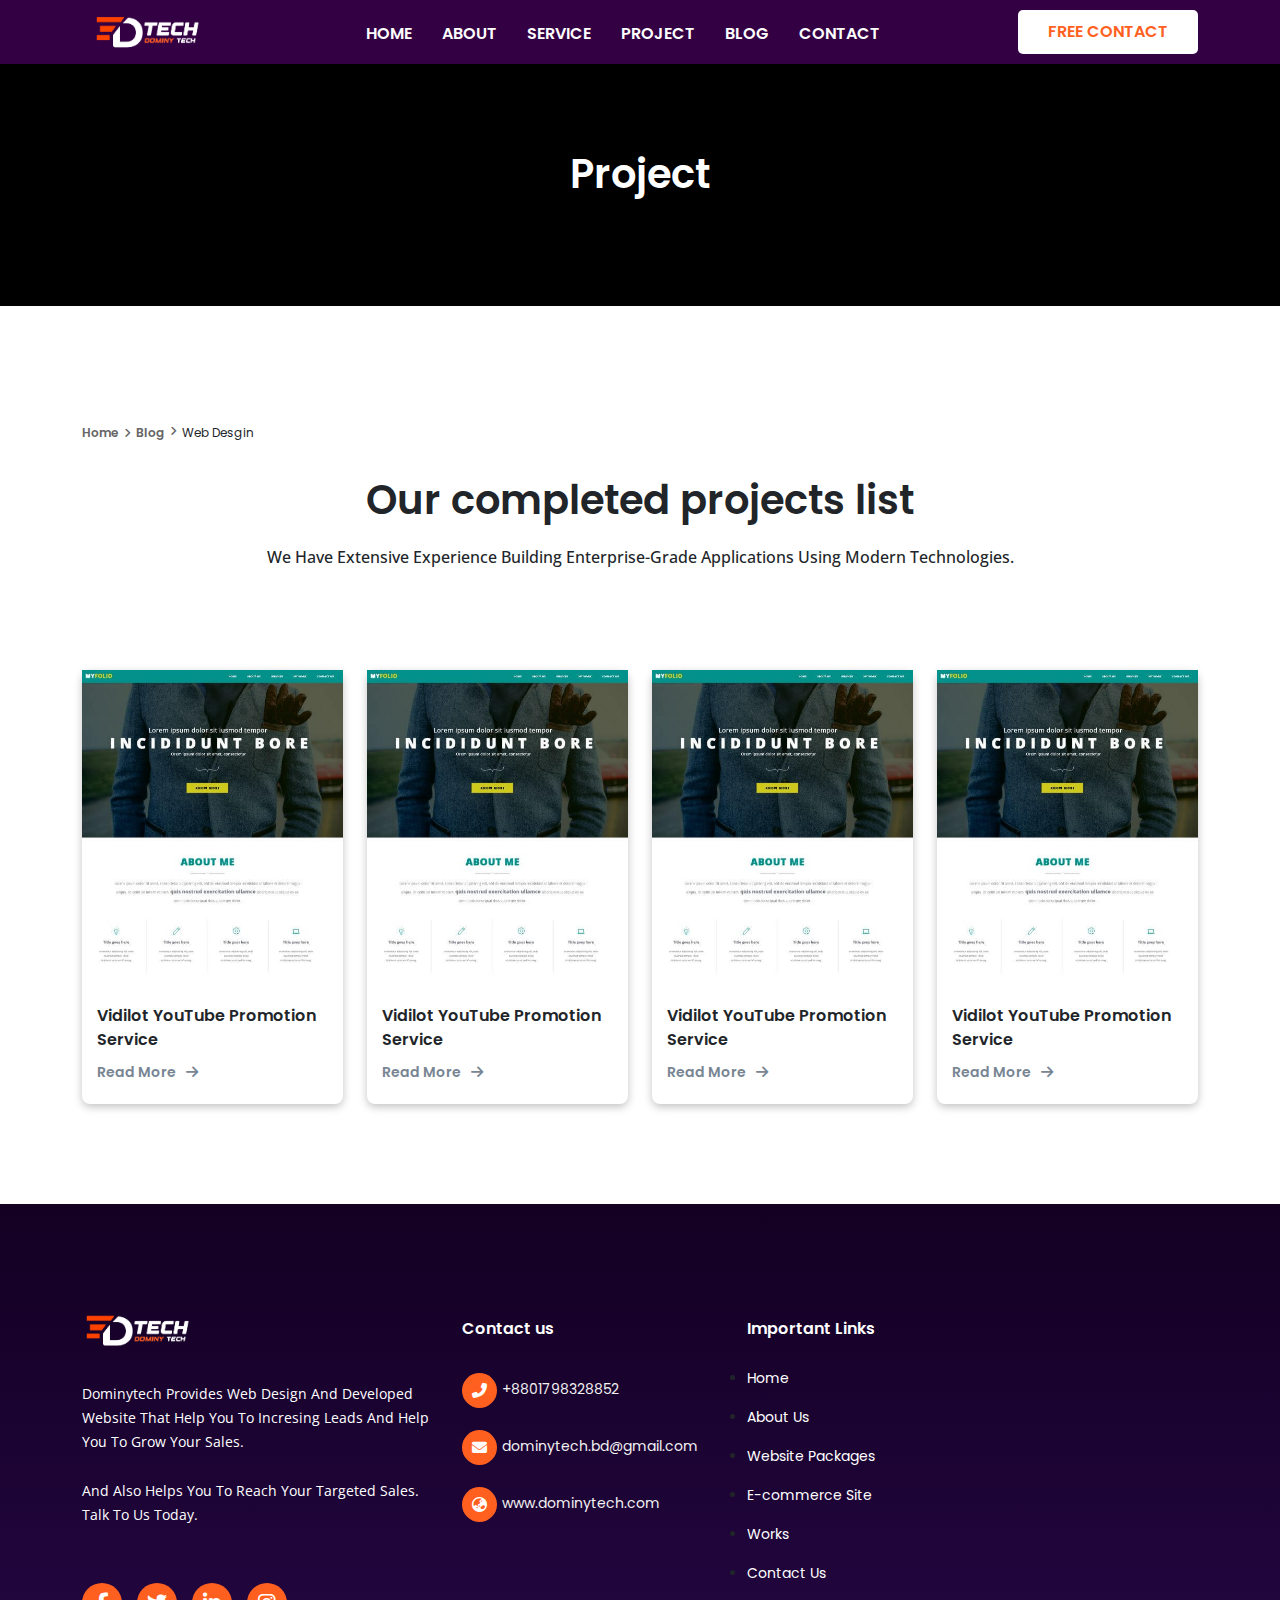
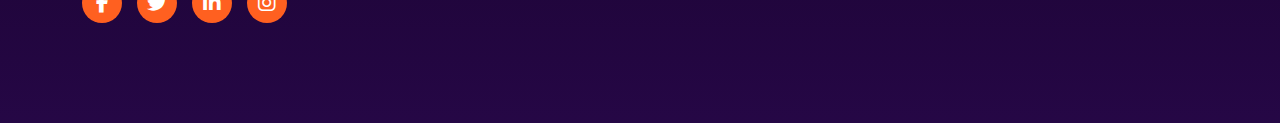
<file: projct.html>
<!doctype html>
<html lang="en">

<head>
    <meta charset="utf-8">
    <meta name="viewport" content="width=device-width, initial-scale=1">
    <title>Dominy Tech Web Development</title>
    <link rel="stylesheet" href="css/bootstrap.min.css">
    <link rel="stylesheet" href="css/slick.css">
    <link rel="stylesheet" href="css/all.min.css">
    <link rel="stylesheet" href="https://cdn.jsdelivr.net/npm/swiper@11/swiper-bundle.min.css" />
    <link rel="stylesheet" href="css/style.css">
    <link rel="stylesheet" href="css/responsive.css">
</head>

<body>


<!-- =========================================
                Navber Part Start 
============================================-->
<nav class="navbar navbar-expand-lg">
    <div class="container">
        <a class="navbar-brand" href="#">
            <img src="images/dominy.png" alt="">
        </a>
        <button class="navbar-toggler" type="button" data-bs-toggle="collapse"
            data-bs-target="#navbarSupportedContent" aria-controls="navbarSupportedContent" aria-expanded="false"
            aria-label="Toggle navigation">
            <i class="fa-solid fa-bars nav-icon"></i>
        </button>
        <div class="collapse navbar-collapse" id="navbarSupportedContent">
            <ul class="navbar-nav m-auto mb-2 mb-lg-0">
                <li class="nav-item"><a class="nav-link" href="#">Home</a></li>
                <li class="nav-item"><a class="nav-link" href="#">About</a></li>
                <li class="nav-item"><a class="nav-link" href="#">Service</a></li>
                <li class="nav-item"><a class="nav-link" href="#">Project</a></li>
                <li class="nav-item"><a class="nav-link" href="#">Blog</a></li>
                <li class="nav-item"><a class="nav-link" href="#">Contact</a></li>
            </ul>
            <div class="nav_contact">
                <a href="#" class="semiler_btn"> Free Contact</a>
            </div>
        </div>
    </div>
</nav>


<!-- =======================================
            Single Service Banner 
===========================================-->
<section id="samiler_banner">
    <div class="container">
        <div class="row">
            <div class="col-lg-12">
                <div class="banner_title_two">
                    <h2>Project </h2>
                </div>
            </div>
        </div>
    </div>
</section>


<!-- ============================== 
        footer part start
==================================== -->
<section id="Project">
    <div class="container">
        <h4 class="breadcrumb">
            <a href="index.html">Home</a><a href="blog.html"><i class="fa-solid fa-angle-right">
        </i>Blog</a> <i class="fa-solid fa-angle-right"></i>Web Desgin
        </h4>
        <div class="cmn_title">
            <h2 class="title">Our completed projects list</h2>
            <p>We Have Extensive Experience Building Enterprise-Grade Applications Using Modern Technologies.
            </p>
        </div>
        <div class="row">
            <div class="col-lg-3 col-sm-6">
                <div class="project-item">
                    <div class="project-img">
                        <img src="images/pro1.jpg" class="w-100 img-fluid" alt="">
                    </div>
                    <div class="project-title">
                        <h4>Vidilot YouTube Promotion Service</h4>
                        <a href="#">Read More<i class="fas fa-arrow-right"></i></a>
                    </div>
                </div>
            </div>
            <div class="col-lg-3 col-sm-6">
                <div class="project-item">
                    <div class="project-img">
                        <img src="images/pro1.jpg" class="w-100 img-fluid" alt="">
                    </div>
                    <div class="project-title">
                        <h4>Vidilot YouTube Promotion Service</h4>
                        <a href="#">Read More<i class="fas fa-arrow-right"></i></a>
                    </div>
                </div>
            </div>
            <div class="col-lg-3 col-sm-6">
                <div class="project-item">
                    <div class="project-img">
                        <img src="images/pro1.jpg" class="w-100 img-fluid" alt="">
                    </div>
                    <div class="project-title">
                        <h4>Vidilot YouTube Promotion Service</h4>
                        <a href="#">Read More<i class="fas fa-arrow-right"></i></a>
                    </div>
                </div>
            </div>
            <div class="col-lg-3 col-sm-6">
                <div class="project-item">
                    <div class="project-img">
                        <img src="images/pro1.jpg" class="w-100 img-fluid" alt="">
                    </div>
                    <div class="project-title">
                        <h4>Vidilot YouTube Promotion Service</h4>
                        <a href="#">Read More<i class="fas fa-arrow-right"></i></a>
                    </div>
                </div>
            </div>
        </div>
    </div>
</section>

<!-- ============================== 
        footer part start
==================================== -->
<footer id="footer">
    <div class="footer_top">
      <div class="container">
        <div class="row">
          <div class="col-lg-4 col-sm-6 wow bounceInLeft" data-wow-duration="1s" data-wow-delay=".4s">
            <div class="foot1">
              <img width="130" src="images/dominy.png" alt="logo">
              <p>Dominytech Provides web design and developed website that help you to incresing leads and help you to grow your sales.
                <span>And also helps you to reach your targeted sales. Talk to us today.</span></p>
              <a href="#"><i class="fa-brands fa-facebook-f"></i></a>
              <a href="#"><i class="fa-brands fa-twitter"></i></a>
              <a href="#"><i class="fa-brands fa-linkedin-in"></i></a>
              <a href="#"><i class="fa-brands fa-instagram"></i></a>
            </div>
          </div>
          <div class="col-lg-3 col-sm-6 wow bounceInLeft" data-wow-duration="1s" data-wow-delay=".4s">
            <div class="foot2">
              <h3>Contact us</h3>
              <div class="foot21 text-left">
                <a href="callto: +8801798328852"><i class="fas fa-phone-alt"></i> +8801798328852</a>
                <a href="mailto: dominytech.bd@gmail.com"><i class="fas fa-envelope"></i>dominytech.bd@gmail.com</a>
                <a href="#" target="_blank"><i class="fas fa-globe-asia"></i>
                  www.dominytech.com</a>
              </div>
            </div>
          </div>
          <div class="col-lg-2 col-sm-6 wow bounceInRight" data-wow-duration="1s" data-wow-delay=".4s">
            <div class="foot3">
              <h3>Important Links</h3>
              <div class="foot_menu">
                <ul>
                    <li><a href="#">Home</a></li>
                    <li><a href="#">About Us</a></li>
                    <li><a href="#">Website Packages</a></li>
                    <li><a href="#">E-commerce Site</a></li>
                    <li><a href="#">Works</a></li>
                    <li><a href="#">Contact Us</a></li>
                    </ul>
              </div>
            </div>
          </div>
          <div class="col-lg-3 col-sm-6 wow bounceInRight" data-wow-duration="1s" data-wow-delay=".4s">
            <!-- <div class="foot4">
              <h3>Flicker Photos</h3>
              <div class="foot4_row">
                <div class="row">
                  <div class="col-lg-4 col-sm-4 col-4 fcol">
                    <img class="w-100 img-fluid" src="#" alt="Dominy Tech web design agency">
                  </div>
                  <div class="col-lg-4 col-sm-4 col-4 fcol">
                    <img class="w-100 img-fluid" src="#" alt="Dominy Tech web design agency">
                  </div>
                  <div class="col-lg-4 col-sm-4 col-4 fcol">
                    <img class="w-100 img-fluid" src="#" alt="Dominy Tech web design agency">
                  </div>
                  <div class="col-lg-4 col-sm-4 col-4 fcol">
                    <img class="w-100 img-fluid" src="#" alt="Dominy Tech web design agency">
                  </div>
                  <div class="col-lg-4 col-sm-4 col-4 fcol">
                    <img class="w-100 img-fluid" src="#" alt="Dominy Tech web design agency">
                  </div>
                  <div class="col-lg-4 col-sm-4 col-4 fcol">
                    <img class="w-100 img-fluid" src="#" alt="Dominy Tech web design agency">
                  </div>
                </div>
              </div>
            </div> -->
          </div>
        </div>
      </div>
    </div>
</footer>



    <script src="js/bootstrap.bundle.min.js"></script>
    <script src="https://cdn.jsdelivr.net/npm/swiper@11/swiper-bundle.min.js"></script>
    <script src="js/jquery-1.12.4.min.js"></script>
    <script src="js/slick.min.js"></script>
    <script src="js/script.js"></script>
</body>

</html>
</file>
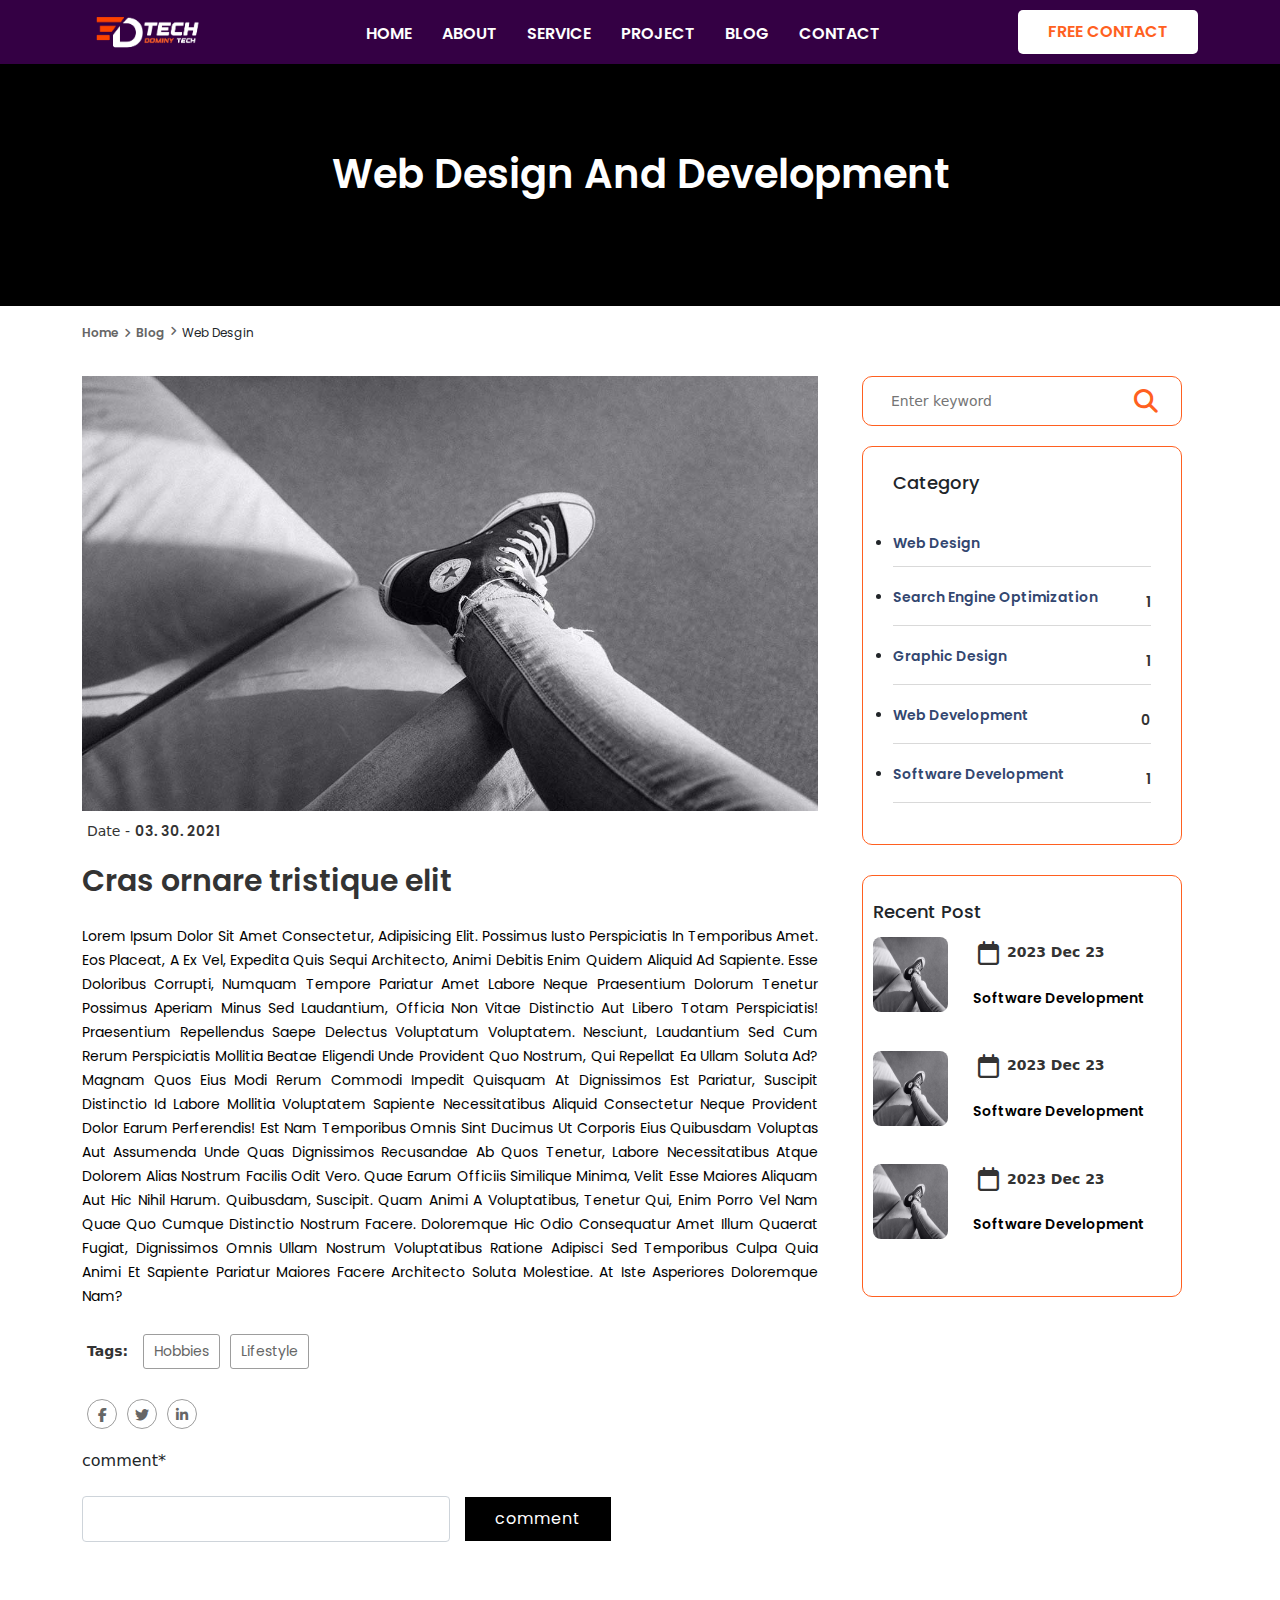
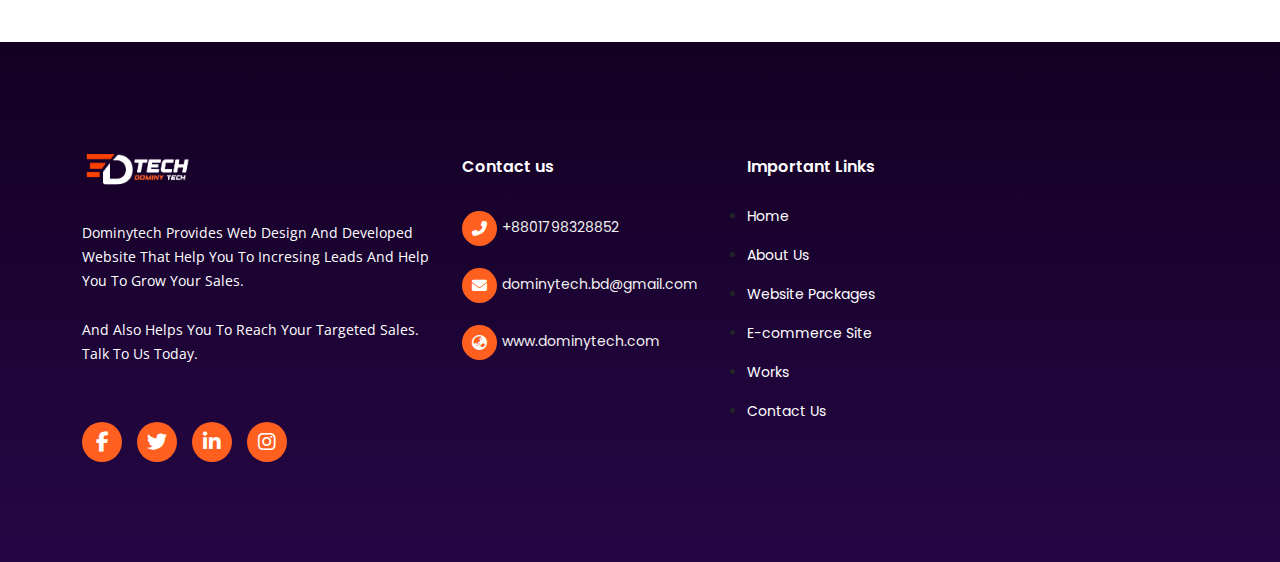
<file: single-service.html>
<!doctype html>
<html lang="en">

<head>
    <meta charset="utf-8">
    <meta name="viewport" content="width=device-width, initial-scale=1">
    <title>Dominy Tech Web Development</title>
    <link rel="stylesheet" href="css/bootstrap.min.css">
    <link rel="stylesheet" href="css/slick.css">
    <link rel="stylesheet" href="css/all.min.css">
    <link rel="stylesheet" href="https://cdn.jsdelivr.net/npm/swiper@11/swiper-bundle.min.css" />
    <link rel="stylesheet" href="css/style.css">
    <link rel="stylesheet" href="css/responsive.css">
</head>

<body>


<!-- =========================================
                Navber Part Start 
============================================-->
<nav class="navbar navbar-expand-lg">
    <div class="container">
        <a class="navbar-brand" href="#">
            <img src="images/dominy.png" alt="">
        </a>
        <button class="navbar-toggler" type="button" data-bs-toggle="collapse"
            data-bs-target="#navbarSupportedContent" aria-controls="navbarSupportedContent" aria-expanded="false"
            aria-label="Toggle navigation">
            <i class="fa-solid fa-bars nav-icon"></i>
        </button>
        <div class="collapse navbar-collapse" id="navbarSupportedContent">
            <ul class="navbar-nav m-auto mb-2 mb-lg-0">
                <li class="nav-item"><a class="nav-link" href="#">Home</a></li>
                <li class="nav-item"><a class="nav-link" href="#">About</a></li>
                <li class="nav-item"><a class="nav-link" href="#">Service</a></li>
                <li class="nav-item"><a class="nav-link" href="#">Project</a></li>
                <li class="nav-item"><a class="nav-link" href="#">Blog</a></li>
                <li class="nav-item"><a class="nav-link" href="#">Contact</a></li>
            </ul>
            <div class="nav_contact">
                <a href="#" class="semiler_btn"> Free Contact</a>
            </div>
        </div>
    </div>
</nav>


<!-- =======================================
            Single Service Banner 
===========================================-->
<section id="samiler_banner">
    <div class="container">
        <div class="row">
            <div class="col-lg-12">
                <div class="banner_title_two">
                    <h2>Web Design And Development</h2>
                </div>
            </div>
        </div>
    </div>
</section>


<!-- ============================== 
        Blog Details  start
==================================== -->
<section id="single_post">
    <div class="container">
        <h4 class="breadcrumb"><a href="index.html">Home</a><a href="blog.html"><i class="fa-solid fa-angle-right">
        </i>Blog</a> <i class="fa-solid fa-angle-right"></i>Web Desgin
        </h4>
        <div class="row">
            <div class="col-lg-8 col-md-7">
                <div class="p_left1">
                    <div class="p_left1_img">
                        <img src="images/blog-01.jpg" class="w-100 img-fluid" alt="">
                    </div>
                    
                    <span>Date -<a class="date-time" href="#">03. 30. 2021
                    </a></span>
                </div>
                <div class="p_left2">
                    <h2>Cras ornare tristique elit</h2>
                    <p>Lorem ipsum dolor sit amet consectetur, adipisicing elit. Possimus iusto perspiciatis in temporibus amet. Eos placeat, a ex vel, expedita quis sequi architecto, animi debitis enim quidem aliquid ad sapiente. Esse doloribus corrupti, numquam tempore pariatur amet labore neque praesentium dolorum tenetur possimus aperiam minus sed laudantium, officia non vitae distinctio aut libero totam perspiciatis! Praesentium repellendus saepe delectus voluptatum voluptatem. Nesciunt, laudantium sed cum rerum perspiciatis mollitia beatae eligendi unde provident quo nostrum, qui repellat ea ullam soluta ad? Magnam quos eius modi rerum commodi impedit quisquam at dignissimos est pariatur, suscipit distinctio id labore mollitia voluptatem sapiente necessitatibus aliquid consectetur neque provident dolor earum perferendis! Est nam temporibus omnis sint ducimus ut corporis eius quibusdam voluptas aut assumenda unde quas dignissimos recusandae ab quos tenetur, labore necessitatibus atque dolorem alias nostrum facilis odit vero. Quae earum officiis similique minima, velit esse maiores aliquam aut hic nihil harum. Quibusdam, suscipit. Quam animi a voluptatibus, tenetur qui, enim porro vel nam quae quo cumque distinctio nostrum facere. Doloremque hic odio consequatur amet illum quaerat fugiat, dignissimos omnis ullam nostrum voluptatibus ratione adipisci sed temporibus culpa quia animi et sapiente pariatur maiores facere architecto soluta molestiae. At iste asperiores doloremque nam?</p>
                </div>
                <div class="p_left3">
                    <span>Tags: <a href="#">Hobbies</a><a href="#">Lifestyle</a></span>
                    <div class="p_left_icon">
                        <a class="a1" href="#"><i class="fa-brands fa-facebook-f"></i></a>
                        <a class="a2" href="#"><i class="fa-brands fa-twitter"></i></a>
                        <a class="a5" href="#"><i class="fa-brands fa-linkedin-in"></i></a>
                        <form action="">
                            <label for="" class="form-label">comment*</label>
                            <input type="text" class="form-control">
                            <button  type="submit" class=" mt-3" >comment</button>
                        </form>
                    </div>
                </div>
            </div>
            <div class="col-lg-4 col-md-5">
                <div class="search_bar">
                    <div class="form">
                        <input id="search_input" type="text" placeholder="Enter keyword">
                        <button class="search-btn " id="search_btn"><i class="fas fa-search"></i></button>
                    </div>
                </div>
                <div class="blog_left_content">
                    <div class="category">
                        <div class="blog_title">
                            <h3>Category</h3>
                        </div>
                        <ul>
                            <li><a href="#"> Web Design <span></span></a></li>
                            <li><a href="#"> Search Engine Optimization<span>1</span></a></li>
                            <li><a href="#"> Graphic Design <span>1</span></a></li>
                            <li><a href="#"> Web Development <span>0</span></a></li>
                            <li><a href="#"> Software Development <span>1</span></a></li>
                        </ul>
                    </div>
                </div>
                <div class="recent_pst_section">
                    <div class="blog_title">
                        <h3>Recent Post</h3>
                    </div>
                    <div class="post_item">
                        <div class="thumb">
                            <a href="#"><img src="images/blog-01.jpg" alt=""></a>
                        </div>
                        <div class="content">
                            <span class="date"><i class="far fa-calendar"></i>2023 Dec 23</span>
                            <h2>
                                <a href="#">Software Development</a>
                            </h2>
                        </div>
                    </div>
                    <div class="post_item">
                        <div class="thumb">
                            <a href="#"><img src="images/blog-01.jpg" alt=""></a>
                        </div>
                        <div class="content">
                            <span class="date"><i class="far fa-calendar"></i>2023 Dec 23</span>
                            <h2>
                                <a href="#">Software Development</a>
                            </h2>
                        </div>
                    </div>
                    <div class="post_item">
                        <div class="thumb">
                            <a href="#"><img src="images/blog-01.jpg" alt=""></a>
                        </div>
                        <div class="content">
                            <span class="date"><i class="far fa-calendar"></i>2023 Dec 23</span>
                            <h2>
                                <a href="#">Software Development</a>
                            </h2>
                        </div>
                    </div>
                </div>
            </div>
        </div>
    </div>
</section>


<!-- ============================== 
        footer part start
==================================== -->
<footer id="footer">
    <div class="footer_top">
      <div class="container">
        <div class="row">
          <div class="col-lg-4 col-sm-6 wow bounceInLeft" data-wow-duration="1s" data-wow-delay=".4s">
            <div class="foot1">
              <img width="130" src="images/dominy.png" alt="logo">
              <p>Dominytech Provides web design and developed website that help you to incresing leads and help you to grow your sales.
                <span>And also helps you to reach your targeted sales. Talk to us today.</span></p>
              <a href="#"><i class="fa-brands fa-facebook-f"></i></a>
              <a href="#"><i class="fa-brands fa-twitter"></i></a>
              <a href="#"><i class="fa-brands fa-linkedin-in"></i></a>
              <a href="#"><i class="fa-brands fa-instagram"></i></a>
            </div>
          </div>
          <div class="col-lg-3 col-sm-6 wow bounceInLeft" data-wow-duration="1s" data-wow-delay=".4s">
            <div class="foot2">
              <h3>Contact us</h3>
              <div class="foot21 text-left">
                <a href="callto: +8801798328852"><i class="fas fa-phone-alt"></i> +8801798328852</a>
                <a href="mailto: dominytech.bd@gmail.com"><i class="fas fa-envelope"></i>dominytech.bd@gmail.com</a>
                <a href="#" target="_blank"><i class="fas fa-globe-asia"></i>
                  www.dominytech.com</a>
              </div>
            </div>
          </div>
          <div class="col-lg-2 col-sm-6 wow bounceInRight" data-wow-duration="1s" data-wow-delay=".4s">
            <div class="foot3">
              <h3>Important Links</h3>
              <div class="foot_menu">
                <ul>
                                    <li><a href="#">Home</a></li>
                                    <li><a href="#">About Us</a></li>
                                    <li><a href="#">Website Packages</a></li>
                                    <li><a href="#">E-commerce Site</a></li>
                                    <li><a href="#">Works</a></li>
                                    <li><a href="#">Contact Us</a></li>
                                  </ul>
              </div>
            </div>
          </div>
          <div class="col-lg-3 col-sm-6 wow bounceInRight" data-wow-duration="1s" data-wow-delay=".4s">
            <!-- <div class="foot4">
              <h3>Flicker Photos</h3>
              <div class="foot4_row">
                <div class="row">
                  <div class="col-lg-4 col-sm-4 col-4 fcol">
                    <img class="w-100 img-fluid" src="#" alt="Dominy Tech web design agency">
                  </div>
                  <div class="col-lg-4 col-sm-4 col-4 fcol">
                    <img class="w-100 img-fluid" src="#" alt="Dominy Tech web design agency">
                  </div>
                  <div class="col-lg-4 col-sm-4 col-4 fcol">
                    <img class="w-100 img-fluid" src="#" alt="Dominy Tech web design agency">
                  </div>
                  <div class="col-lg-4 col-sm-4 col-4 fcol">
                    <img class="w-100 img-fluid" src="#" alt="Dominy Tech web design agency">
                  </div>
                  <div class="col-lg-4 col-sm-4 col-4 fcol">
                    <img class="w-100 img-fluid" src="#" alt="Dominy Tech web design agency">
                  </div>
                  <div class="col-lg-4 col-sm-4 col-4 fcol">
                    <img class="w-100 img-fluid" src="#" alt="Dominy Tech web design agency">
                  </div>
                </div>
              </div>
            </div> -->
          </div>
        </div>
      </div>
    </div>
</footer>



    <script src="js/bootstrap.bundle.min.js"></script>
    <script src="https://cdn.jsdelivr.net/npm/swiper@11/swiper-bundle.min.js"></script>
    <script src="js/jquery-1.12.4.min.js"></script>
    <script src="js/slick.min.js"></script>
    <script src="js/script.js"></script>
</body>

</html>
</file>
<file: css/style.css>
@import url('https://fonts.googleapis.com/css2?family=Open+Sans:ital,wght@0,400;0,500;0,600;0,700;1,300&family=Poppins:wght@300;400;500;600;700;800&display=swap');

* {
	margin: 0;
	padding: 0;
	box-sizing: border-box;
}

p {
	font-size: 16px;
	font-weight: 400;
	line-height: 24px;
	text-transform: capitalize;
	font-family: var(--ff2);
}

h1,
h2,
h3,
h4,
h5,
h6 {
	font-family: var(--ff1);
}
a {
	text-decoration: none;
	display: inline-block;
	font-family: var(--ff1);
	font-weight: 600 !important;
}

:root {
	--ff1: 'Poppins', sans-serif;
	--ff2: 'Open Sans', sans-serif;
	--ho: #FF6020;
}

.semiler_btn {
	position: relative;
	z-index: 9999;
	border-radius: 5px;
	text-transform: uppercase;
	padding: 10px 30px;
	color: var(--ho);
	font-size: 16px;
	background: #fff;
	z-index: 9999;
	transition: all linear .3s;
}

.semiler_btn:hover {
	color: #fff !important;
}

.semiler_btn::after {
	content: "";
	background: var(--ho) !important;
	height: 50%;
	width: 0;
	position: absolute;
	bottom: 0;
	right: 0;
	z-index: -1;
	left: auto;
	transition: all linear .4s;
	border-radius: 0 0 5px 5px;

}

.semiler_btn:hover::after {
	width: 100%;
	left: 0;
	right: auto;
}

.semiler_btn::before {
	content: "";
	background: var(--ho) !important;
	height: 50%;
	width: 0;
	position: absolute;
	top: 0;
	z-index: -1;
	left: 0;
	right: auto;
	transition: all linear .4s;
	-webkit-transition: all linear .4s;
	-moz-transition: all linear .4s;
	-ms-transition: all linear .4s;
	-o-transition: all linear .4s;
	border-radius: 5px 5px 0 0;
}

.semiler_btn:hover::before {
	width: 100%;
	right: 0;
	left: auto;
}




/* ========================================
		Navbar Part Start
============================================*/
.navbar {
	background: #340044;
	padding: 0;
	position: absolute;
	top: 0;
	left: 0;
	width: 100%;
	z-index: 9999;
}

.navbar-brand img {
	max-width: 130px;
}

.navbar ul .nav-item {
	padding-left: 15px;
	padding-right: 15px;
}

.navbar ul .nav-item .nav-link::after {
	position: absolute;
	content: '';
	bottom: 0;
	left: auto;
	right: 0;
	width: 0;
	height: 3px;
	background: var(--ho);
	transition: all linear .3s;
	-webkit-transition: all linear .3s;
	-moz-transition: all linear .3s;
	-ms-transition: all linear .3s;
	-o-transition: all linear .3s;
}

.navbar ul .nav-item .nav-link:hover::after {
	width: 100%;
	right: auto;
	left: 0;
}

.navbar ul .nav-item .nav-link {
	padding-left: 0;
	padding-right: 0;
	font-size: 16px;
	color: #fff;
	text-transform: uppercase;
	position: relative;
	transition: all linear .3s;
	margin-top: 5px;
	-webkit-transition: all linear .3s;
	-moz-transition: all linear .3s;
	-ms-transition: all linear .3s;
	-o-transition: all linear .3s;
}

.navbar ul .nav-item .nav-link:hover {
	color: var(--ho);
}

/* ================================
		Banner Part Start
====================================*/
#banner {
	padding: 250px 0px;
	background: linear-gradient(#130022, #200141f9)
}

.banner_text h3 {
	color: #fff;
	font-weight: 700;
	font-size: 42px;
}

.banner_text h1 {
	color: var(--ho);
	font-weight: 700;
	font-size: 62px;
	margin-bottom: 20px;
}

.banner_text p {
	color: #fff;
	margin-bottom: 40px;
}



.one {
	position: absolute;
	width: 470px;
	height: 470px;
	background: var(--ho);
	top: 0;
	left: 75px;
	border-radius: 30% 70% 70% 30% / 30% 30% 70% 70%;
	z-index: -1;
	transform: rotate(65deg);
}



.over_head {
	margin-top: -50px;
	position: relative;
	z-index: 1;
	animation: key 6s linear infinite;
}

@keyframes key {
	0% {
		top: 0;
	}

	50% {
		top: 30px;
	}

	100% {
		top: 0;
	}
}

.heart {
	width: 460px;
	height: 460px;
	border-radius: 30% 70% 70% 30% / 30% 30% 70% 70%;
	overflow: hidden;
	margin-left: 100px;

}

.heart img {
	width: 100%;
	height: 100%;
	object-fit: cover;
}



/* ======================================
		Banner Bottom Part Start
===========================================*/
#card{
	position: relative;
	height: 200px;
}
#banner_bottom {
	position: absolute;
	top: -50%;
	left: 0;
	transform: translateY(-50%);
	width: 100%;
	height: 100%;
	-webkit-transform: translateY(-50%);
	-moz-transform: translateY(-50%);
	-ms-transform: translateY(-50%);
	-o-transform: translateY(-50%);
}

#banner_bottom .itme {
	background: #ffffff;
	border-radius: 10px;
	padding: 20px 16px;
	margin-top: 30px;
	position: relative;
	box-shadow: rgba(0, 0, 0, 0.08) 0px 4px 12px;
}

#banner_bottom .itme .text .title {
	font-size: 20px;
	line-height: 28px;
	margin-top: 15px;
}

#banner_bottom .itme .text p {
	font-size: 14px !important;
	line-height: 24px;
	padding-top: 10px;
	font-weight: 400;
}

#banner_bottom .itme .read-more {
	color: #000;
}
#banner_bottom .itme .read-more i{
	font-size: 14px;
}
#banner_bottom .itme .read-more span{
	font-size: 14px;
	font-weight: 400 !important;
}
#banner_bottom .itme .read-more:hover {
	color: var(--ho);
}

/* ================================
		About Part Start
====================================*/
#about_part {
	padding-top: 100px;
}

#about_part .fist_img {
	position: relative;
	height: 500px;
	overflow: hidden;
	width: 100%;
}

#about_part .fist_img img {
	height: 100%;
	object-fit: contain;
}

#about_part .second_img {
	position: absolute;
	right: 10px;
	bottom: 80px;
	height: 250px;
	border: 2px solid #ffffff;
	border-radius: 2px;
	-webkit-border-radius: 2px;
	-moz-border-radius: 2px;
	-ms-border-radius: 2px;
	-o-border-radius: 2px;
	animation: second-img 20s linear infinite;
	-webkit-animation: second-img 20s linear infinite;
}

@keyframes second-img {
	0% {
		transform: translateY(0px);
	}

	50% {
		transform: translateY(-100px);
		-webkit-transform: translateY(-100px);
		-moz-transform: translateY(-100px);
		-ms-transform: translateY(-100px);
		-o-transform: translateY(-100px);
}

	100% {
		transform: translateY(0px);
	}
}

#about_part .about_content {
	margin-left: 15px;
}

#about_part .sub_title {
	font-size: 14px;
	line-height: 30px;
	font-weight: 600;
	color: var(--ho);
	letter-spacing: 1px;
	text-transform: uppercase;
	margin-bottom: 12px;
}

#about_part .title {
	font-size: 40px;
	line-height: 50px;
	font-weight: 600;
	color: #0e0e0e;
}

#about_part .details {
	position: relative;
	font-size: 16px;
	font-weight: 400;
	line-height: 30px;
	margin-top: 30px;
}
#about_part .about-info {
	margin-top: 70px;
	text-align: center;
}
#about_part .about_success {
    margin-top: 55px;
	margin-left: 18px;
}
#about_part .about_success i {
    font-size: 50px;
    color: var(--ho);
    margin-right: 20px;
}
#about_part .about_success .count {
    font-size: 50px;
    font-weight: 700;
    line-height: .8;
    margin-bottom: 5px;
    display: inline;
}
#about_part .about_success p {
    color: #000;
    font-size: 18px;
    font-weight: 600;
    line-height: 1;
    text-align: center;
    margin-top: 10px;
    display: block;
    margin-left: 18px;
}
/* ===================================
	Certification Part Start
=====================================*/
#certification {
	padding: 50px 0px;
}

#certification .certification_img img {
	filter: grayscale(100%);
	opacity: .5;
	transition: all linear .4s;
	-webkit-transition: all linear .4s;
	-moz-transition: all linear .4s;
	-ms-transition: all linear .4s;
	-o-transition: all linear .4s;
}

#certification .certification_img img:hover {
	filter: grayscale(0);
	opacity: 1;
}



/* ======================================
        Service  Part  Css Start
========================================== */
#service_part {
	padding: 100px 0;
	background: url(../images/inner-services-bg.jpg) no-repeat center;
	background-size: cover;
	position: relative;
}

.cmn_title {
	text-align: center;
	margin-bottom: 50px;
}

.cmn_title h2 {
	font-size: 40px;
	font-weight: 600;
	margin-bottom: 20px;
}

.cmn_title p {
	font-size: 16px;
	font-weight: 500;
	line-height: 26px;
}

#service_part .service_item {
	border-radius: 10px;
	margin-bottom: 30px;
	padding: 20px 25px;
	background: #fff;
	box-shadow: rgba(0, 0, 0, 0.08) 0px 4px 12px;
	height: 400px;
  overflow: hidden;
}

#service_part .service_item .contetn_header {
	align-items: center;
	display: flex;
	margin-bottom: 20px;
}
#service_part .contetn_header .header_icon i{
	margin-left: -4px !important;
	margin-bottom: -4px !important;
	font-size: 25px;
	background: rgba(255, 95, 32, 0.150);
	height: 50px;
	width: 50px;
	line-height: 50px;
	text-align: center;
	border-radius: 50%;
	color: var(--ho);
	transition: all linear .3s;
}

.service_item:hover .header_icon i {
	color: #fff !important;
	background: var(--ho) !important;
}

#service_part .contetn_header h3 {
	font-size: 18px;
	font-weight: 600;
	line-height: 26px;
	margin-left: 10px;
}

#service_part .service_gallery_img {
	border-radius: 10px;
	margin-bottom: 15px;
	overflow: hidden;
	position: relative;
	height: 200px;
  overflow: hidden;
}
#service_part .service_gallery_img img{
	height: 100%;
	object-fit: cover;
}

#service_part .service_gallery_img::after {
	position: absolute;
	top: 0;
	left: 0;
	width: 100%;
	height: 100%;
	content: "";
	z-index: 1;
	transition: all linear .3s;
}

#service_part .service_item:hover .service_gallery_img::after {
	background: rgba(255, 95, 32, 0.871);
}

#service_part .service_gallery_img a {
	position: absolute;
	font-size: 16px;
	font-weight: 600;
	letter-spacing: 1px;
	text-align: center;
	color: #fff;
	display: flex;
	top: -30px;
	left: 50%;
	z-index: 9999;
	border: 2px solid #fff;
	border-radius: 30px;
	height: 50px;
	width: 60%;
	line-height: 50px;
	padding-left: 20px;
	text-transform: uppercase;
	touch-action: manipulation;
	transition: all .3s ease 0s;
	background: transparent;
	transform: translate(-50%, -50%);
	visibility: hidden;
}

#service_part .service_gallery_img a::before {
	position: absolute;
	background: #fff;
	color: var(--ho) !important;
	height: 48px;
	width: 50px;
	line-height: 51px;
	border-radius: 30px;
	content: "";
	top: -1px;
	right: 0px;
	z-index: 0;
	transition: all linear .3s;
}

#service_part .service_gallery_img a:hover::before {
	width: 100%;
	content: "Veiw Details";
}

#service_part .service_item:hover .service_gallery_img a {
	visibility: visible;
	top: 50%;
	left: 50%;
	transform: translate(-50%, -50%);
}

#service_part .service_gallery_img i {
	position: absolute;
	font-size: 20px;
	color: var(--ho);
	right: 18px;
	top: 13px;
}

#service_part .footer_content p {
	font-size: 17px;
	font-weight: 500;
	text-align: left;
	line-height: 24px;
}
/* ====================================
            Project Part css start
  ======================================= */
  #project{
	padding-bottom: 30px;
  }

.port_list {
    margin-bottom: 40px;
}

.port_list button:hover {
    background: var(--ho);
	color: #fff;
}

.port_list button {
    border: 0;
    color: #222;
    font-size: 16px;
    font-weight: 500;
    font-family: var(--ff1);
    padding: 5px 20px;
    border-radius: 4px;
    margin: 0 5px;
    transition: all linear .3s;
}

.port_col img {
    transition: all linear .3s;
}

.port_col:hover img {
    transform: scale(1.2);
}

.port_col:hover .port_overly {
    transform: scale(1) rotate(360deg);
}

.port_col {
    position: relative;
    overflow: hidden;
    margin-bottom: 24px;
}

.port_overly a:hover {
    color: var(--h);
    background: #fff;
}

.port_overly a {
    font-size: 16px;
    color: #fff;
    transition: all linear .3s;
    width: 45px;
    height: 45px;
    line-height: 45px;
    border-radius: 50%;
    background: var(--h);
    text-align: center;
}

.port_overly {
    position: absolute;
    top: 0;
    left: 0;
    width: 100%;
    height: 100%;
    background: rgba(0, 0, 0, 0.75);
    display: flex;
    justify-content: center;
    align-items: center;
    transform: scale(0) rotate(0);
    transition: all linear .3s;
}
/* ====================================
            Blog Part css start
  ======================================= */
#blog_part {
	padding: 100px 0;
	position: relative;
}
#blog_part .blog_item {
	margin: 0px 10px;
}

.blog_item:hover .blog-post-thumb-two img {
	transform: scale(1.1);
}

.blog-post-thumb-two {
	border-radius: 10px 10px 0 0;
	overflow: hidden;
	position: relative;
}

.blog-post-thumb-two .blog_img {
	height: 269px !important;
}

.blog-post-thumb-two img {
	min-height: 275px;
	transition: .3s linear;
	width: 100%;
}
.blog-post-thumb-two .tag {
	background: var(--ho);
	bottom: 0;
	color: #fff;
	display: block;
	font-size: 14px;
	font-weight: 500;
	inset-inline-start: 0;
	padding: 9px 16px;
	position: absolute;
	transition: all linear .4s;
}
.blog-post-thumb-two .tag:hover {
	background: #000;
}
.blog-post-content {
	background: #fff;
	border-radius: 0 0 10px 10px;
	border-top: none;
	padding: 15px 20px;
	border: 1px solid #e7e7e7;
}
.blog-post-content h2 a {
	color: #000;
	line-height: 28px;
	font-size: 16px;
	font-weight: 600 !important;
}
.blog-post-content p {
	font-size: 14px;
	font-weight: 400;
	line-height: 22px;
	margin-top: 10px;
	display: -webkit-box;
	overflow: hidden;
	-webkit-box-orient: vertical;
	-webkit-line-clamp: 2;
}
.blog_footer_content {
	margin-top: 30px;
}
.blog_footer_content ul li {
	display: flex;
}
.blog_footer_content ul li img {
	width: 40px;
	border-radius: 50%;
	margin-right: 12px;
}
.blog_footer_content ul li i {
	margin-right: 15px;
	font-size: 16px;
	color: var(--ho);
	margin-top: 3px;
}

/* =============================
           Contact  Part 
=================================*/
#contact{
    padding: 50px 0;
    background: #fff;
}
#contact .card{
    background-color: #fff;
	box-shadow: rgba(0, 0, 0, 0.12) 0px 1px 3px, rgba(0, 0, 0, 0.24) 0px 1px 2px;
    padding: 30px 20px;
    border-radius: 6px;
    border: 0px;
}
#contact .card .card-header{
    background: transparent;
    border-bottom: 0px;
}
#contact .card .title p{
    color: #000;
    font-size: 25px;
    font-weight: 500;
    text-transform: capitalize;
    line-height: 1.5;
    margin-bottom: 10px;
}
#contact .card .title span{
    font-size: 18px;
    font-weight: 600;
    color: #000;
}
#contact .card .form-control{
    border: none;
    border-bottom: 1px solid #000 !important;
    border-radius: 0px;
    padding-left: 0px;
}
#contact .card input::placeholder {
    color: #000;
    font-size: 14px !important;
    font-weight: 400;
    text-transform: capitalize;
}
#contact .card textarea::placeholder {
    color: #000;
    font-size: 14px !important;
    font-weight: 400;
    text-transform: capitalize;
}
.form-control:focus {
    outline: 0;
    background-color: transparent;
    border:0;
    outline: 0;
    box-shadow: 0 0 0 0;
}
#contact textarea{
    background-color: transparent;
    font-size: 14px;
    color: #000;
    font-weight: 400;
    height: 50px;
    resize: none;
    padding-left: 0 !important;
}
#contact .input_one{
    margin-bottom: 30px;
}
#contact .two{
    margin-bottom: 30px;
}
#contact .three{
    margin-bottom: 30px;
}
#contact button{
    background: var(--ho);
    color: #fff;
    font-size: 18px;
    font-weight: 600;
    border: 0px;
    height: 50px;
    border-radius: 2px;
    transition: all linear .4s;
}
#contact button:hover{
    background: #000;
}
#contact .right-content iframe{
    width: 100%;
    height: 460px;
}

/* =============================
           Footer Part 
=================================*/
.footer_shape {
    width: 100%;
    height: 100px;
    background: red;
    border-radius: 200px 200px 0 0;
}
.footer_top {
    position: relative;
    padding-top: 100px;
    padding-bottom: 100px;
    z-index: 1;
	background: linear-gradient(#130022, #200141f9) ;
}
.foot1 img {
    margin-left: -10px;
}
.foot1 p {
    color: #fff;
    font-size: 14px;
    font-weight: 400;
    line-height: 24px;
    margin-top: 25px;
}
.foot1 p span {
    display: block;
    margin-top: 25px;
}
.foot1 a:hover {
    background: #fff;
    color: var(--ho);
}
.foot1 a {
    color: #fff;
    font-size: 20px;
    margin-top: 40px;
    margin-right: 10px;
    width: 40px;
    height: 40px;
    line-height: 40px;
    text-align: center;
    border-radius: 50%;
    background: var(--ho);
    transition: all linear .3s;
}
.foot2 h3,
.foot3 h3,
.foot4 h3 {
    color: #fff;
    font-size: 16px;
    font-weight: 600;
    margin-bottom: 10px;
    margin-top: 15px;
}
.foot21 {
    margin-top: 40px;
}
.foot21 a {
	color: #f1f1f1;
	font-size: 14px;
	font-weight: 400 !important;
	line-height: 22px;
	margin-bottom: 25px;
	padding-left: 40px;
	position: relative;
	display: block;
	margin: 35px 0px;
}
.foot21 a i {
    position: absolute;
    left: 0;
    top: -5px;
    color: #fff;
    width: 35px;
    height: 35px;
    border-radius: 50%;
    font-size: 15px;
    line-height: 35px;
    text-align: center;
    background: var(--ho);
}
.foot_menu ul li a:hover {
    color: var(--ho);
}
.foot_menu ul li a {
	color: #fff;
	font-size: 14px;
	font-weight: 400 !important;
	line-height: 24px;
	transition: all linear .3s;
}
.foot_menu {
    margin-top: 28px;
}
.foot_menu ul li {
    margin-bottom: 15px;
    margin-right: 0px;
}
ol,
ul {
    padding-left: 0;
}

.fcol:nth-child(1),
.fcol:nth-child(2),
.fcol:nth-child(3) {
    margin-bottom: 20px;
}

.foot4_row {
    margin-top: 30px;
}


/* =================================
    Contact Pages Css part
===================================*/
#contact-section{
	padding-top: 200px;
	padding-bottom: 100px;
  }
  .contact-title{
	margin-bottom: 30px;
  }
  .contact-title span {
	color: var(--ho);
	display: inline-block;
	font-size: 18px;
	font-weight: 500;
	letter-spacing: 1px;
	margin-bottom: 15px;
	padding-top: 18px;
	position: relative;
	text-transform: uppercase;
  }
  .contact-title span:before {
	background: var(--ho);
	border-radius: 4px;
	content: "";
	height: 4px;
	inset-inline-start: 0;
	position: absolute;
	top: 0;
	width: 30px;
  }
  .contact-title h2{
	font-size: 40px;
	font-weight: 600;
	line-height: 40px;
	text-transform: capitalize;
  }
  .contact-content p{
	font-size: 16px;
	font-weight: 400;
	line-height: 26px;
	text-align: justify;
  }
  #contact-section form{
	width: 100%;
	margin: 0px;
  }
  #contact-section form button{
	background: var(--ho);
	color: #fff;
	border: none;
	border-radius: 30px;
	font-size: 17px;
	font-weight: 600;
	padding: 14px 20px;
	text-align: center;
	text-transform: uppercase;
	width: 100%;
	transition: all linear .4s;
	-webkit-transition: all linear .4s;
	-moz-transition: all linear .4s;
	-ms-transition: all linear .4s;
	-o-transition: all linear .4s;
}
  #contact-section form button:hover{
	background: #00194c;
	color: #fff;
  }
  #contact-section .form-control {
	background: #fff;
	border: 1px solid #d5dae4;
	border-radius: 4px;
	color: #00194c;
	display: block;
	font-size: 13px;
	font-weight: 500;
	height: 50px;
	padding: 14px 18px;
	width: 100%;  width: 100%;
	padding: .375rem .75rem;
	font-size: 1rem;
	font-weight: 400;
	line-height: 1.5;
	color: #212529;
	background-color: #fff;
	background-clip: padding-box;
	border: 1px solid #ced4da;
	-webkit-appearance: none;
	-moz-appearance: none;
	appearance: none;
	border-radius: .25rem;
	transition: border-color .15s ease-in-out,box-shadow .15s ease-in-out;
  }
  .form-control:focus {
	color: #212529;
	background-color: #fff;
	border-color: #d5dae4;
	outline: 0;
	box-shadow: 0 0 0 0;
  }
  /* ===================================== 
			   Google Maps 
  ========================================= */
  #google-map h2{
	font-size: 40px;
	font-weight: 700;
	color: #2d3e50;
	margin-left: 150px;
	padding-bottom: 30px;
  }
  #google-map iframe{
	width: 100%;
	height: 600px;
  }
/* ===================================== 
			 Single Blog 
  ========================================= */
  #single_post{
	padding-bottom: 100px;
  }
 .breadcrumb {
    font-size: 12px;
    font-weight: 400;
    padding-top: 20px;
    padding-bottom: 20px;
}
.breadcrumb a {
    color: #666 !important;
    -webkit-transition: all linear 0.3s;
    transition: all linear 0.3s;
}
.breadcrumb i {
    color: #666;
    margin: 0 5px;
    font-size: 11px;
}
.breadcrumb a:hover{
	color: var(--ho) !important;
}
#single_post h5{
	margin-top: 10px;
}
#single_post span{
	color: #333;
    margin-left: 5px;
	font-size: 14px;
	margin-top: 10px;
}
#single_post .date-time{
	color: #333;
    margin-left: 5px;
	font-size: 14px;
	margin-top: 10px;
}
#single_post .date-time:hover {
    color: var(--ho);
}
#single_post .p_left2 h2 {
    color: #333;
    font-size: 30px;
    font-weight: 600;
    margin-top: 20px;
    margin-bottom: 25px;
}
#single_post .p_left2  p {
    color: #000;
    font-size: 14px;
    font-weight: 400;
    line-height: 24px;
	font-family: var(--ff1);
	text-align: justify;
}
#single_post .p_left3 span a {
    margin-left: 10px;
    color: #666;
    border: 1px solid #666666a3;
    padding: 6px 10px;
    border-radius: 3px;
    margin-top: 10px;
	font-size: 14px !important;
	font-weight: 400 !important;
    -webkit-transition: all linear 0.3s;
    transition: all linear 0.3s;
}
#single_post .p_left3 span a:hover {
    color: var(--ho);
    border-color: var(--ho);
}
#single_post .p_left3 span{
    color: #333;
    font-size: 14px;
    font-weight: 600;
    margin-top: -20px;
}
#single_post .p_left3 .p_left_icon {
    margin-top: 30px;
}
#single_post .p_left3 .p_left_icon a {
    color: #666;
    font-size: 14px;
    width: 30px;
    height: 30px;
    text-align: center;
    line-height: 30px;
    border: 1px solid #666666a3;
    border-radius: 50%;
    margin-left: 5px;
    -webkit-transition: all linear 0.3s;
    transition: all linear 0.3s;
}
#single_post .p_left3 .p_left_icon .a1:hover {
    color: #fff;
    border-color: #1b4f9b;
    background: #1b4f9b;
}
#single_post .p_left3 .p_left_icon .a2:hover {
    background: #00adef;
    border-color: #00adef;
	color: #fff;
}
#single_post .p_left3 .p_left_icon .a5:hover {
    background: #0073b2;
    border-color: #0073b2;
	color: #fff;
}
#single_post .p_left3 .p_left_icon form {
    margin-top: 20px;
}
#single_post .p_left3 .p_left_icon form .form-label{
	display: block;
}
#single_post .p_left3 .p_left_icon form .form-control {
    display: inline;
    width: 50%;
    font-size: 16px;
	font-family: var(--ff1);
    font-weight: 400;
    background-color: #fff;
	margin-right: 10px;
	padding: 10px 20px;
}
#single_post .p_left3 .p_left_icon form .form-control:focus{
	border: 1px solid  var(--ho);
}
#single_post .p_left3 .p_left_icon form button {
	font-size: 16px;
	font-weight: 400;
	letter-spacing: 1px;
	padding: 10px 30px;
	font-family: var(--ff1);
	background: #000;
    border: 0px;
	color: #fff;
	transition: all linear .4s;
	-webkit-transition: all linear .4s;
	-moz-transition: all linear .4s;
	-ms-transition: all linear .4s;
	-o-transition: all linear .4s;
}
#single_post .p_left3 .p_left_icon form button:hover{
	color: #fff;
	background: var(--ho);
}
.search_bar {
    margin-bottom: 20px;
    margin-left: 20px;
    width: 90%;
}
.search_bar .form {
    position: relative;
}
.search_bar .form input {
    background: transparent;
    border: 1px solid var(--ho);
    border-radius: 10px;
    font-size: 14px;
    font-weight: 400;
    height: 50px;
    padding: 20px 55px 20px 28px;
    width: 100%;
}
.search_bar .form button {
    background: transparent;
    border: none;
    color:var(--ho);
    font-size: 24px;
    inset-inline-end: 24px;
    line-height: 0;
    padding: 0;
    position: absolute;
    top: 50%;
    transform: translateY(-50%);
}
.blog_left_content {
    margin-left: 20px;
    width: 90%;
}
.blog_left_content .category {
    border: 1px solid var(--ho);
    border-radius: 10px;
    margin-bottom: 30px;
    padding: 25px 30px;
}
.blog_left_content .blog_title h3 {
    font-size: 18px !important;
    margin-bottom: 25px;
    padding-bottom: 12px;
    position: relative;
}
.category ul li {
    border-bottom: 1px solid #d9d9d9;
    margin-bottom: 15px;
    padding-bottom: 12px;
}
.category ul li a {
    align-items: center;
    color: #334770;
    display: flex;
    font-size: 14px;
    font-weight: 600 !important;
    justify-content: space-between;
}
.recent_pst_section {
    border: 1px solid var(--ho);
    border-radius: 10px;
    margin-bottom: 30px;
    padding: 25px 10px;
	margin-left: 20px;
    width: 90%;
}
.recent_pst_section .blog_title h3{
	font-size: 18px !important;
}
.post_item {
    align-items: center;
    display: flex;
    margin-bottom: 25px;
}
.post_item .thumb {
    flex: 0 0 auto;
    margin-inline-end: 25px;
}
.post_item .thumb img {
    border-radius: 8px;
    width: 75px;
    height: 75px;
}
.post_item .content .date {
    align-items: center;
    color: #667594;
    display: flex;
    font-size: 13px;
    font-weight: 600;
    margin-bottom: 8px;
}
.post_item .content .date i {
    font-size: 24px;
    margin-inline-end: 8px;
}
.post_item .content h2>a {
    color: #000 !important;
    font-size: 14px;
    font-weight: 600;
    margin-bottom: 0;
    line-height: 22px;
    text-transform: capitalize;
}

/* ==========================
	blog page 
=============================*/
#blog_page{
	padding-bottom: 100px;
}
#blog_page .blog_item{
	margin: 15px 0px;
}
#blog_page .blog-post-thumb-two {
    border-radius: 10px 10px 0 0;
    overflow: hidden;
    position: relative;
}

/* ============================
 		Semiler Banner
 =========================== */
 #samiler_banner{
	background: #000;
    padding: 100px 0px;
	margin-top: 50px;
 }
 .banner_title_two{
	text-align: center;
	color: #fff;
 }
 .banner_title_two h2{
	font-size: 40px;
	font-weight: 600;
	text-transform: capitalize;
	font-family: var(--ff1);
 }

 /* =======================
 	Chose section 
 ===========================*/
 #chose_section{
	padding: 100px 0px;
 }
 #chose_section .sub_title{
	font-size: 16px;
	font-weight: 600;
	color: var(--ho);
 }
 #chose_section .left-content {
	margin-top: 30px;
 }
 #chose_section .left-content .title{
	font-size: 40px;
	font-weight: 600;
	line-height: 50px;
	font-family: var(--ff1);
 }
 #chose_section .left-content p{
	margin: 30px 0px;
 }
 #chose_section .border-ftr{
	position: relative;
 }
 #chose_section .border-ftr::after{
	position: absolute;
	bottom: -30px;
	left: 0;
	width: 90%;
	height: 1px;
	background: #ddd;
	content: "";
 }
 #chose_section .left-conten ul{
	list-style: none !important;
 }

 #chose_section .chose ul li i {
	color: var(--ho) !important;
 }
 #chose_section .chose ul li{
	margin: 15px 0px;
 }
 #chose_section .chose ul li span{
	margin-left: 15px;
	font-family: var(--ff1);
	font-weight: 600;
 }
 #chose_section .know-more{
	margin-top: 60px;
 }
 #chose_section .know-more a{
	border: 1px solid var(--ho);
 }
 #chose_section .chose-img{
	position: relative;
	background: var(--ho) !important;
	border-radius: 10px;
	margin-top: 30px;
	margin-left: 50px;
}
#chose_section .chose-img::after{
	position: absolute;
	top: 20px;
	left: 30px;
	width: 80%;
	height: 400px;
	background: var(--ho);
	content: "";
	z-index: -1;
	border-radius: 10px;
	-webkit-border-radius: 10px;
	-moz-border-radius: 10px;
	-ms-border-radius: 10px;
	-o-border-radius: 10px;
}
 #chose_section .box_shadow{
	position: absolute;
	height: 400px;
	width: 80% !important;
	overflow: hidden;
	margin-top: 50px;
 }

 #chose_section .box_shadow img{
	object-fit: cover;
	height: 100%;
	border-radius: 10px;
 }

/* ===============================

=================================*/
#request{
	padding: 120px 0px;
	position: relative;
	z-index: 1;
}
#request::after{
	background: #001641;
    content: "";
    height: 100%;
    inset-inline-start: 0;
    opacity: .8;
    position: absolute;
    top: 0;
    width: 100%;
    z-index: -1;
	opacity: .4;
}
#request .text-area{
	width: 100%;
	z-index: 9999;
	opacity: 1;
}
#request .text-area h2{
	color: #fff !important;
	font-size: 40px;
	text-align: center;
	font-weight: 700;
	line-height: 50px;
}
#request  p{
	color: #fff !important;
	font-family: var(--ff1);
	text-align: center;
	margin: 20px 0px;
}
#request .cnt-btn{
	text-align: center;
}

/* =======================
	Testimonial Part 
=========================*/
#testimonial{
	padding: 100px 0px;
}
#testimonial .sub_title{
	font-size: 16px;
	font-weight: 600;
	color: var(--ho);
}
#testimonial .title{
	font-size: 40px;
	font-weight: 600;
	margin-top: 10px;
}
.testimonial-item{
	border: 1px solid #ddd;
	padding: 40px;
	margin: 30px 10px;
	border-radius: 15px;
	-webkit-border-radius: 15px;
	-moz-border-radius: 15px;
	-ms-border-radius: 15px;
	-o-border-radius: 15px;
	height: 300px;
}
.review-text p{
	font-family: var(--ff1);
	font-size: 16px;
	font-weight: 400;
	text-transform: capitalize;
	text-align: justify;
}
.testimonial-item .test_ftn{
	display: flex;
	margin-top: 30px;
}
.testimonial-item .test_ftn .clint_img{
	width: 50px;
	height: 50px;
	border-radius: 50%;
}
.client_info{
	margin-left: 20px;
}
.client_info h5{
	font-size: 16px;
	font-weight: 600;
	text-transform: capitalize;
}
.client_info span{
	font-size: 14px;
	font-weight: 600;
	text-transform: capitalize;
}


/* =========== Project Page ============ */
#Project{
	padding: 100px 0px;
}
#Project .project-item {
    background-color: #fff;
    box-shadow: rgba(0, 0, 0, 0.24) 0px 3px 8px;
    border-radius: 8px;
    margin-top: 50px;
}
#Project .project-item .project-img{
    position: relative;
    overflow: hidden;
}
#Project .project-item .project-img::after {
    position: absolute;
    content: '';
    height: 100%;
    width: 100%;
    background-color: rgba(0, 0, 0, 0.2);
    bottom: 0;
    left: 0;
    right: 0;
    visibility: hidden;
    opacity: 0;
    z-index: 5;
    transition: 0.4s;
}
#Project .project-item:hover .project-img::after{
    opacity: 1;
    visibility: visible;
  }
#Project .project-item:hover .project-img img {
	transform: scale(1.1);
}
#Project .project-item .project-img img {
	transition: all linear .3s;
}
.project-title {
	padding: 20px 15px;
}
.project-title h4{
	font-size: 16px;
	font-weight: 600;
	text-transform: capitalize;
	line-height: 24px;
}
.project-title a{
	color: #788593;
	font-size: 14px !important;

}
.project-title a i{
	margin-left: 10px;

}
.project-title a:hover{
	color: var(--ho);
}
</file>
<file: css/responsive.css>
@media(min-width:992px) and (max-width:1199.99px){
    .banner_text h3 {
        font-size: 30px;
    }
    .banner_text h1 {
        font-weight: 700;
        font-size: 40px;
    }
    #about_part .title {
        font-size: 36px;
        line-height: 45px;
    }
    #blog_part {
        padding: 50px 0;
        position: relative;
    }
    #testimonial {
        padding: 80px 0px;
    }
    #chose_section .left-content .title {
        font-size: 33px;
        line-height: 40px;
    }
    #chose_section .left-content p {
        font-size: 14px !important;
    }
    .search_bar {
        margin-left: 0px;
        width: 100%;
    }
    .recent_pst_section {
        padding: 25px 10px;
        margin-left: 0px;
        width: 100%;
    }
    .blog_left_content {
        margin-left: 0px;
        width: 100%;
    }
    .post_item .content h2 > a {
        font-size: 13px;
        line-height: 18px;
    }
    #contact-section {
        padding-top: 150px;
    }
    .contact-title h2 {
        font-size: 36px;
        line-height: 40px;
    }
    .project-title h4 {
        font-size: 14px;
        font-weight: 400;
        text-transform: capitalize;
        line-height: 22px;
    }
}

@media(min-width:768px) and (max-width:991.99px){
    .navbar .nav-icon{
        color: #FF6020;
    }
    button:focus:not(:focus-visible) {
        outline: 0;
    }
    .navbar-toggler {
        font-size: 30px;
    }
    .navbar-toggler:focus {
        text-decoration: none;
        outline: 0;
        box-shadow: 0 0 0 0;
    }
    .navbar ul .nav-item  {
        /* line-height: 56px; */
        margin: 10px 0px;
    }
    .navbar ul .nav-item .nav-link {
        display: inline;
    }
    .navbar ul .nav-item .nav-link::after {
        height: 2px;
    }
    .semiler_btn {
        border-radius: 2px;
    }
     /* ======== Banner ========== */
    #banner {
        padding: 150px 0px;
    }
    .banner_text h3 {
        font-weight: 600;
        font-size: 26px;
        text-align: center;
    }
    .banner_text h1 {
        font-weight: 600;
        font-size: 35px;
        text-align: center;
    }
    .banner_text p {
        text-align: center;
        font-size: 14px;
    }
    .over_head {
        margin-top: 0px;
        animation: key 6s linear infinite;
    }
    @keyframes key {
        0% {
            top: 0;
        }
    
        50% {
            top: -30px;
        }
    
        100% {
            top: 0;
        }
    }
    .one {
        width: 450px;
        height: 450px;
        left: 70px;
    }
    .heart {
        width: 440px;
        height: 440px;
        margin-left: 80px;
    }
    #banner {
        padding-top: 150px;
        padding-bottom: 50px;
    }
    .banner_text h3 {
        font-weight: 600;
        font-size: 26px;
        text-align: center;
    }
    .banner_text h1 {
        font-weight: 600;
        font-size: 35px;
        text-align: center;
    }
    .banner_text p {
        text-align: center;
        font-size: 14px;
    }
    #banner_bottom .itme {
        padding: 20px 30px 20px;
        margin-top: 30px;
        position: relative;
    }
    .banner_text {
        text-align: center;
        margin-top: 30px;
    }

    /* ======== About Part ============ */
    #about_part .about_success {
        margin-top: 55px;
        text-align: center;
    }
    #about_part .sub_title {
        text-align: center;
    }
    #about_part .title {
        font-size: 26px;
        line-height: 33px;
        text-align: center;
    }
    #about_part .details {
        font-size: 14px;
        line-height: 26px;
        margin-top: 20px;
        text-align: center;
    }
    #about_part .about_success i {
        font-size: 30px;
        color: var(--ho);
        margin-right: 0px;
    }
    #about_part .about_success .count {
        font-size: 34px;
        font-weight: 600;
    }
    #about_part .about_success p {
        font-size: 14px;
        font-weight: 600;
        margin-left: -10px;
    }
    #about_part .fist_img {
        margin-top: 30px;
    }
    #certification .certification_img img {
        width: 120px;
    }

    /* ====== Service Part ========== */

    #service_part {
        padding: 60px 0;
    }
    .cmn_title p {
        font-size: 16px;
        line-height: 24px;
    }
    .cmn_title h2 {
        font-size: 36px;
    }
    #service_part .service_item {
        padding: 15px 10px;
        height: 380px;
    }
    #service_part .contetn_header h3 {
        font-size: 14px;
        font-weight: 500;
        line-height: 20px;
        margin-left: 8px;
    }
    #service_part .service_gallery_img {
        margin-bottom: 10px;
    }
    #service_part .contetn_header .header_icon i {
        margin-left: 0px !important;
        font-size: 18px;
        height: 45px;
        width: 45px;
        line-height: 45px;
    }
    #service_part .footer_content p {
        font-size: 14px;
        font-weight: 500;
        text-align: center;
        line-height: 24px;
    }
    #service_part .service_gallery_img a {
        font-size: 12px;
        letter-spacing: 0px;
        height: 45px;
        width: 50%;
        line-height: 45px;
        padding-left: 15px;
    }
    #service_part .service_gallery_img a::before {
        height: 44px;
        width: 44px;
        line-height: 44px;
        top: -2px;
    }
    #service_part .service_gallery_img i {
        font-size: 18px;
        right: 15px;
        top: 10px;
    }
      /* ========= Project ======= */
      #project {
        padding-bottom: 30px;
    }
     .port_list button {
        font-size: 14px;
        padding: 4px 15px;
        border-radius: 2px;
        margin: 4px 2px;
    }
    .port_col {
        margin-bottom: 10px;
    }


    /*=======Blog ===== */
    #blog_part {
        padding: 50px 0;
        position: relative;
    }
    .blog-post-thumb-two .tag {
        font-size: 12px;
        font-weight: 400 !important;
        padding: 4px 10px;
    }
    .blog-post-content h2 a {
        line-height: 20px;
        font-size: 14px;
        font-weight: 500 !important;
        text-align: center;
    }
    .blog-post-content {
        padding: 15px 8px;
    }
    .blog-post-content p {
        font-size: 14px;
        font-weight: 400;
        line-height: 22px;
    }
    .blog_footer_content ul li {
        font-size: 14px;
    }
    .blog_footer_content ul li i {
        margin-right: 10px;
    }
    .blog_footer_content {
        margin-top: 20px;
    }
    .blog-post-thumb-two .blog_img {
        height: 240px !important;
    }
    #blog_part .blog-post-thumb-two img {
        min-height: 250px;
    }
    #blog_page .blog-post-thumb-two .blog_img {
        height: 275px !important;
    }

    #request {
        padding: 40px 0px;
        position: relative;
        z-index: 1;
    }
    #request .text-area h2 {
        font-size: 28px;
        text-align: center;
        font-weight: 600;
        line-height: 35px;
    }
    #request p {
        font-size: 14px !important;
        line-height: 20px;
    }
         /* ====== Testimonial ======= */

         #testimonial {
            padding: 60px 0px;
        }
        #testimonial .title {
            font-size: 26px;
        }
        .testimonial-item {
            padding: 15px 12px;
            margin: 30px 10px;
            height: 280px;
        }
        .testimonial-item .test_ftn {
            align-items: center;
            justify-content: center;
        }
        .review-text p {
            font-size: 14px;
            text-align: center;
        }
        .client_info h5 {
            font-size: 16px;
            margin-bottom: 0px;
        }
    
        #contact {
            padding-top: 0px;
            padding-bottom: 40px;
        }
        #contact .card {
            padding: 20px 20px;
            margin-bottom: 15px;
        }
        .cmn_title h2 {
            font-size: 24px;
        }
        .cmn_title p {
            font-size: 14px;
            line-height: 22px;
        }
        #contact .card .title p {
            font-size: 19px;
            margin-bottom: 8px;
        }
        #contact button {
            font-size: 16px;
            height: 40px;
        }
        #contact .right-content iframe {
            width: 100%;
            height: 250px !important;
        }
    
    /* =============== Footer ========== */
    .footer_top {
        position: relative;
        padding-top: 50px;
        padding-bottom: 50px;
    }
    .foot1 p {
        font-size: 14px;
        line-height: 24px;
        margin-top: 22px;
        text-align: left;
    }
    .foot1 {
        text-align: center;
    }
    .foot2 h3, .foot3 h3, .foot4 h3 {
        font-size: 18px;
        margin-top: 40px;
    }
    .foot21 {
        margin-left: 15px;
    }
    .foot_menu {
        margin-left: 0px;
    }
    .foot_menu ul li a {
        font-size: 14px;
        line-height: 22px;
    }
    .foot_menu ul li {
        margin-bottom: 0px;
        margin-right: 14px;
    }
    .banner_title_two h2 {
        font-size: 26px;
    }
    #samiler_banner {
        padding: 50px 0px;
    }

    #chose_section {
        padding: 50px 0px;
    }
    #chose_section .sub_title {
        text-align: center;
        display: block;
    }
    #chose_section .left-content .title {
        font-size: 24px;
        text-align: center;
        line-height: 35px;
    }
    #chose_section .left-content p {
        margin: 25px 0px;
        text-align: center;
        font-size: 14px;
    }

    #chose_section ul{
        text-align: center;
    }
    #chose_section .know-more {
        margin-top: 30px;
        text-align: center;
    }
    #chose_section .border-ftr::after {
        display: none;
    }
    #chose_section .chose-img {
        display: none;
    }
    #chose_section .left-content {
        margin-top: 10px;
    }
    #testimonial .sub_title {
        display: block;
        text-align: center;
    }
    #testimonial .title {
        font-size: 26px;
        text-align: center;
    }
    .search_bar {
        margin-left: 0px;
        width: 100%;
    }
    .recent_pst_section {
        padding: 25px 10px;
        margin-left: 0px;
        width: 100%;
    }
    .blog_left_content {
        margin-left: 0px;
        width: 100%;
    }
    .post_item .content h2 > a {
        font-size: 13px;
        line-height: 18px;
    }
        /* ======= Contact Page =========== */
        #contact-section {
            padding-top: 100px;
            padding-bottom: 60px;
        }
        .contact-title h2 {
            font-size: 28px;
            line-height: 38px;
        }
        .contact-title span {
            font-size: 16px;
            font-weight: 600;
            margin-bottom: 10px;
        }
        #contact-section form {
            width: 100%;
            margin: 0px;
        }
        #contact-section form button {
            font-size: 16px;
            padding: 10px 0px;
        }
        #google-map iframe {
            width: 100%;
            height: 400px;
        }
        #Project {
            padding: 50px 0px;
        }
        .project-title h4 {
            font-size: 14px;
            font-weight: 400;
            text-transform: capitalize;
            line-height: 22px;
        }
}


/* =========  Small Device ========== */
@media(min-width:576px) and (max-width:767.99px){
    .navbar .nav-icon{
        color: #FF6020;
    }
    button:focus:not(:focus-visible) {
        outline: 0;
    }
    .navbar-toggler:focus {
        text-decoration: none;
        outline: 0;
        box-shadow: 0 0 0 0;
    }
    .navbar ul .nav-item  {
        /* line-height: 56px; */
        margin: 10px 0px;
    }
    .navbar ul .nav-item .nav-link {
        display: inline;
    }
    .navbar ul .nav-item .nav-link::after {
        height: 2px;
    }
    .semiler_btn {
        border-radius: 2px;
    }
     /* ======== Banner ========== */
    #banner {
        padding: 150px 0px;
    }
    .banner_text h3 {
        font-weight: 600;
        font-size: 26px;
        text-align: center;
    }
    .banner_text h1 {
        font-weight: 600;
        font-size: 35px;
        text-align: center;
    }
    .banner_text p {
        text-align: center;
        font-size: 14px;
    }
    .over_head {
        margin-top: 0px;
        animation: key 6s linear infinite;
    }
    @keyframes key {
        0% {
            top: 0;
        }
    
        50% {
            top: -30px;
        }
    
        100% {
            top: 0;
        }
    }
    .one {
        width: 350px;
        height: 350px;
        left: 50px;
    }
    .heart {
        width: 360px;
        height: 360px;
        margin-left: 60px;
    }
    #banner {
        padding-top: 150px;
        padding-bottom: 50px;
    }
    .banner_text h3 {
        font-weight: 600;
        font-size: 26px;
        text-align: center;
    }
    .banner_text h1 {
        font-weight: 600;
        font-size: 35px;
        text-align: center;
    }
    .banner_text p {
        text-align: center;
        font-size: 14px;
    }
    #banner_bottom .itme {
        padding: 20px 30px 20px;
        margin-top: 30px;
        position: relative;
    }
    .banner_text {
        text-align: center;
        margin-top: 30px;
    }
    /* ======== About Part ============ */
    #about_part .about_success {
        margin-top: 55px;
        text-align: center;
    }
    #about_part .sub_title {
        display: block;
        text-align: center;
    }
    #about_part .title {
        font-size: 24px;
        line-height: 30px;
        text-align: center;
    }
    #about_part .details {
        font-size: 14px;
        line-height: 26px;
        margin-top: 20px;
        text-align: center;
    }
    #about_part .about_success i {
        font-size: 30px;
        color: var(--ho);
        margin-right: 0px;
    }
    #about_part .about_success .count {
        font-size: 34px;
        font-weight: 600;
    }
    #about_part .about_success p {
        font-size: 14px;
        font-weight: 600;
        margin-left: -10px;
    }
    #about_part .fist_img {
        margin-top: 30px;
    }
    #certification .certification_img img {
        width: 120px;
    }


    /* ============ service part ============ */

    #service_part {
        padding: 50px 0;
    }
    .cmn_title p {
        font-size: 14px;
        line-height: 24px;
    }

    #service_part .service_item {
        padding: 15px 10px;
        height: 380px;
        overflow: hidden;
    }
    #service_part .contetn_header h3 {
        font-size: 14px;
        font-weight: 400;
        line-height: 20px;
        margin-left: 8px;
    }
    #service_part .service_gallery_img {
        margin-bottom: 10px;
    }
    #service_part .contetn_header .header_icon i {
        margin-left: 0px !important;
        font-size: 18px;
        height: 45px;
        width: 45px;
        line-height: 45px;
    }
    #service_part .footer_content p {
        font-size: 14px;
        font-weight: 500;
        text-align: center;
        line-height: 24px;
    }
    #service_part .service_gallery_img a {
        font-size: 12px;
        letter-spacing: 0px;
        height: 40px;
        width: 70%;
        line-height: 40px;
        padding-left: 15px;
    }
    #service_part .service_gallery_img a::before {
        height: 40px;
        width: 40px;
        line-height: 40px;
        top: -2px;
    }
    #service_part .service_gallery_img i {
        font-size: 18px;
        right: 15px;
        top: 10px;
    }

    /* ====== Project ====== */
    #project {
        padding-bottom: 30px;
    }
    .cmn_title h2 {
        font-size: 36px;
    }
    .port_list button {
        font-size: 14px;
        padding: 4px 15px;
        border-radius: 2px;
        margin: 4px 2px;
    }
    .port_col {
        margin-bottom: 10px;
    }

    /* ============ Blog=========== */
    #blog_part {
        padding: 60px 0;
    }
    .blog-post-thumb-two .tag {
        font-size: 12px;
        font-weight: 400 !important;
        padding: 4px 10px;
    }
    .blog-post-content h2 a {
        line-height: 20px;
        font-size: 14px;
        font-weight: 500 !important;
    }
    .blog-post-content {
        padding: 15px 8px;
    }
    .blog-post-content p {
        font-size: 14px;
        font-weight: 400;
        line-height: 22px;
    }
    .blog_footer_content ul li {
        font-size: 14px;
    }
    .blog_footer_content ul li i {
        margin-right: 10px;
    }
    .blog_footer_content {
        margin-top: 20px;
    }
    .blog-post-thumb-two .blog_img {
        height: 240px !important;
    }
    .blog-post-thumb-two img {
        min-height: 240px;
    }

    #request {
        padding: 40px 0px;
        position: relative;
        z-index: 1;
    }
    #request .text-area h2 {
        font-size: 25px;
        text-align: center;
        font-weight: 600;
        line-height: 30px;
    }
    #request p{
        font-size: 14px !important;
        line-height: 20px;
    }
     /* ====== Testimonial ======= */

     #testimonial {
        padding: 60px 0px;
    }
    #testimonial .sub_title {
        text-align: center;
        display: block;
    }
    #testimonial .title {
        text-align: center;
        font-size: 26px;
    }
    .testimonial-item {
        padding: 15px 10px;
        margin: 30px 9px;
        height: 280px;
    }
    .testimonial-item .test_ftn {
        align-items: center;
        justify-content: center;
    }
    .review-text p {
        font-size: 13px;
        text-align: left;
    }
    .client_info h5 {
        font-size: 16px;
        margin-bottom: 0px;
    }

    #contact {
        padding-top: 0px;
        padding-bottom: 40px;
    }
    #contact .card {
        padding: 20px 20px;
        margin-bottom: 15px;
    }
    .cmn_title h2 {
        font-size: 24px;
    }
    .cmn_title p {
        font-size: 14px;
        line-height: 22px;
    }
    #contact .card .title p {
        font-size: 19px;
        margin-bottom: 8px;
    }
    #contact button {
        font-size: 16px;
        height: 40px;
    }
    #contact .right-content iframe {
        width: 100%;
        height: 250px !important;
    }

/* =============== Footer ========== */
    .footer_top {
        position: relative;
        padding-top: 50px;
        padding-bottom: 50px;
    }
    .foot1 p {
        font-size: 14px;
        line-height: 24px;
        margin-top: 22px;
        text-align: left;
    }
    .foot1 {
        text-align: center;
    }
    .foot2 h3, .foot3 h3, .foot4 h3 {
        font-size: 18px;
        margin-top: 40px;
    }
    .foot21 {
        margin-left: 15px;
    }
    .foot_menu {
        margin-left: 0px;
    }
    .foot_menu ul li a {
        font-size: 14px;
        line-height: 22px;
    }
    .foot_menu ul li {
        margin-bottom: 0px;
        margin-right: 14px;
    }
    .banner_title_two h2 {
        font-size: 26px;
    }
    #samiler_banner {
        padding: 50px 0px;
    }

    #chose_section {
        padding: 50px 0px;
    }
    #chose_section .sub_title {
        text-align: center;
        display: block;
    }
    #chose_section .left-content .title {
        font-size: 24px;
        text-align: center;
        line-height: 35px;
    }
    #chose_section .left-content p {
        margin: 25px 0px;
        text-align: center;
        font-size: 14px;
    }

    #chose_section ul{
        text-align: center;
    }
    #chose_section .know-more {
        margin-top: 30px;
        text-align: center;
    }
    #chose_section .border-ftr::after {
        display: none;
    }
    #chose_section .chose-img {
        display: none;
    }
    #chose_section .left-content {
        margin-top: 10px;
    }
    #testimonial .sub_title {
        display: block;
        text-align: center;
    }
    #testimonial .title {
        font-size: 26px;
        text-align: center;
    }
    .blog_left_content {
        margin-left: 0px;
        width: 100%;
    }
    .blog_left_content .category {
        padding: 25px 30px;
    }
    .recent_pst_section {
        padding: 25px 30px;
        margin-left: 0px;
        width: 100%;
    }
    #single_post .p_left3 .p_left_icon form button {
        font-size: 14px;
        letter-spacing: 0px;
        padding: 8px 28px;
        border-radius: 3px;
    }
    #single_post .p_left3 .p_left_icon form .form-control {
        width: 64%;
        padding: 5px 10px;
    }
    #single_post .p_left3 .p_left_icon form {
        margin-top: 20px;
        margin-left: 20px;
    }
    .search_bar {
        margin-left: 0px;
        width: 100%;
        margin-top: 40px;
    }
        /* ======= Contact Page =========== */
        #contact-section {
            padding-top: 100px;
            padding-bottom: 60px;
        }
        .contact-title h2 {
            font-size: 26px;
            line-height: 34px;
        }
        .contact-title span {
            font-size: 16px;
            font-weight: 600;
            margin-bottom: 10px;
        }
        #contact-section form {
            width: 100%;
            margin: 0px;
        }
        #contact-section form button {
            font-size: 16px;
            padding: 10px 0px;
        }
        #google-map iframe {
            width: 100%;
            height: 400px;
        }
        #Project {
            padding: 40px 0px;
        }
        #Project .project-item {
            margin-top: 20px;
        }
        .project-title h4 {
            font-size: 15px;
            line-height: 22px;
        }
}

/* =========== Extra Small =============== */

@media(min-width:468px) and (max-width:575.99px){
    .navbar .nav-icon{
        color: #FF6020;
    }
    button:focus:not(:focus-visible) {
        outline: 0;
    }
    .navbar-toggler:focus {
        text-decoration: none;
        outline: 0;
        box-shadow: 0 0 0 0;
    }
    .navbar ul .nav-item  {
        /* line-height: 56px; */
        margin: 10px 0px;
    }
    .navbar ul .nav-item .nav-link {
        display: inline;
    }
    .navbar ul .nav-item .nav-link::after {
        height: 2px;
    }
    .semiler_btn {
        border-radius: 2px;
    }
/* ======== Banner ========== */
        #banner {
            padding: 150px 0px;
        }
        .banner_text h3 {
            font-weight: 600;
            font-size: 26px;
            text-align: center;
        }
        .banner_text h1 {
            font-weight: 600;
            font-size: 35px;
            text-align: center;
        }
        .banner_text p {
            text-align: center;
            font-size: 14px;
        }
        
    .over_head {
        margin-top: 0px;
        animation: key 6s linear infinite;
    }
    @keyframes key {
        0% {
            top: 0;
        }
    
        50% {
            top: -30px;
        }
    
        100% {
            top: 0;
        }
    }
    .one {
        width: 350px;
        height: 350px;
        left: 50px;
    }
    .heart {
        width: 360px;
        height: 360px;
        margin-left: 60px;
    }
    #banner {
        padding-top: 150px;
        padding-bottom: 50px;
    }
    .banner_text h3 {
        font-weight: 600;
        font-size: 26px;
        text-align: center;
    }
    .banner_text h1 {
        font-weight: 600;
        font-size: 35px;
        text-align: center;
    }
    .banner_text p {
        text-align: center;
        font-size: 14px;
    }
    #banner_bottom .itme {
        padding: 20px 30px 20px;
        margin-top: 30px;
        position: relative;
    }
    .banner_text {
        text-align: center;
        margin-top: 30px;
    }

/* ======== About Part ============ */
    #about_part .about_success {
        margin-top: 55px;
        text-align: center;
    }
    #about_part .sub_title {
        display: block;
        text-align: center;
    }
    #about_part .title {
        font-size: 24px;
        line-height: 30px;
        text-align: center;
    }
    #about_part .details {
        font-size: 14px;
        line-height: 26px;
        margin-top: 20px;
        text-align: center;
    }
    #about_part .about_success i {
        font-size: 30px;
        color: var(--ho);
        margin-right: 0px;
    }
    #about_part .about_success .count {
        font-size: 34px;
        font-weight: 600;
    }
    #about_part .about_success p {
        font-size: 14px;
        font-weight: 600;
        margin-left: -10px;
    }
    #about_part .fist_img {
        margin-top: 30px;
    }
    #certification .certification_img img {
        width: 120px;
    }

    /* ========= Service Part ========== */
    #service_part {
        padding: 20px 0;
    }
    .cmn_title h2 {
        font-size: 30px;
    }
    .cmn_title p {
        font-size: 14px;
        line-height: 24px;
    }
    #service_part .service_item {
        padding: 20px 30px;
        height: 380px;
        overflow: hidden;
    }
    #service_part .contetn_header h3 {
        font-size: 16px;
        font-weight: 400;
        line-height: 20px;
        margin-left: 8px;
    }
    #service_part .service_gallery_img {
        margin-bottom: 10px;
    }
    #service_part .contetn_header .header_icon i {
        margin-left: 0px !important;
        font-size: 18px;
        height: 45px;
        width: 45px;
        line-height: 45px;
    }
    #service_part .footer_content p {
        font-size: 17px;
        font-weight: 500;
        text-align: left;
        line-height: 24px;
    }

     /* ========= Project ======= */
     #project {
        padding-bottom: 30px;
    }
     .port_list button {
        font-size: 14px;
        padding: 4px 15px;
        border-radius: 2px;
        margin: 4px 2px;
    }
    .port_col {
        margin-bottom: 10px;
    }


    /*=======Blog ===== */
    #blog_part {
        padding: 50px 0;
        position: relative;
    }
    .blog-post-thumb-two .tag {
        font-size: 12px;
        font-weight: 400 !important;
        padding: 4px 10px;
    }
    .blog-post-content h2 a {
        line-height: 20px;
        font-size: 14px;
        font-weight: 500 !important;
        text-align: center;
    }
    .blog-post-content {
        padding: 15px 8px;
    }
    .blog-post-content p {
        font-size: 14px;
        font-weight: 400;
        text-align: center;
    }
    .blog_footer_content ul li {
        font-size: 14px;
    }
    .blog_footer_content ul li i {
        margin-right: 10px;
    }
    .blog_footer_content {
        margin-top: 20px;
    }
    .blog-post-thumb-two .blog_img {
        height: 240px !important;
    }
    .blog-post-thumb-two img {
        min-height: 240px;
    }

    #request {
        padding: 40px 0px;
        position: relative;
        z-index: 1;
    }
    #request .text-area h2 {
        color: #fff !important;
        font-size: 21px;
        text-align: center;
        font-weight: 600;
        line-height: 35px;
    }
    #request p {
        font-size: 14px !important;
        line-height: 20px;
    }

        /* ====== Testimonial ======= */

        #testimonial {
            padding: 60px 0px;
        }
        #testimonial .title {
            font-size: 26px;
        }
        .testimonial-item {
            border: 1px solid #ddd;
            padding: 30px 11px;
            margin: 30px 9px;
            height: 260px;
        }
        .testimonial-item .test_ftn {
            align-items: center;
            justify-content: center;
        }
        .review-text p {
            font-size: 14px;
            text-align: center;
        }
        .client_info h5 {
            font-size: 16px;
            margin-bottom: 0px;
        }

        #contact {
            padding-top: 0px;
            padding-bottom: 40px;
        }
        #contact .card {
            padding: 20px 20px;
            margin-bottom: 15px;
        }
        .cmn_title h2 {
            font-size: 24px;
        }
        .cmn_title p {
            font-size: 14px;
            line-height: 22px;
        }
        #contact .card .title p {
            font-size: 19px;
            margin-bottom: 8px;
        }
        #contact button {
            font-size: 16px;
            height: 40px;
        }
        #contact .right-content iframe {
            width: 100%;
            height: 250px !important;
        }

/* =============== Footer ========== */
    .footer_top {
        position: relative;
        padding-top: 50px;
        padding-bottom: 50px;
    }
    .foot1 p {
        font-size: 14px;
        line-height: 24px;
        margin-top: 22px;
        text-align: center;
    }
    .foot1 {
        text-align: center;
    }
    .foot2 h3, .foot3 h3, .foot4 h3 {
        font-size: 18px;
        margin-top: 40px;
        text-align: center;
    }
    .foot21 {
        margin-left: 15px;
    }
    .foot_menu {
        margin-left: 25px;
    }
    .foot_menu ul li a {
        font-size: 14px;
        line-height: 22px;
    }
    .foot_menu ul li {
        margin-bottom: 0px;
        margin-right: 14px;
        display: inline;
    }
    .banner_title_two h2 {
        font-size: 26px;
    }
    #samiler_banner {
        padding: 50px 0px;
    }

    #chose_section {
        padding: 50px 0px;
    }
    #chose_section .sub_title {
        text-align: center;
        display: block;
    }
    #chose_section .left-content .title {
        font-size: 24px;
        text-align: center;
        line-height: 35px;
    }
    #chose_section .left-content p {
        margin: 25px 0px;
        text-align: center;
        font-size: 14px;
    }

    #chose_section ul{
        text-align: center;
    }
    #chose_section .know-more {
        margin-top: 30px;
        text-align: center;
    }
    #chose_section .border-ftr::after {
        display: none;
    }
    #chose_section .chose-img {
        display: none;
    }
    #chose_section .left-content {
        margin-top: 10px;
    }
    #testimonial .sub_title {
        display: block;
        text-align: center;
    }
    #testimonial .title {
        font-size: 26px;
        text-align: center;
    }
    .post_item .content h2 > a {
        font-size: 14px;
    }
    .category ul li a {
        font-size: 13px;
    }
    #single_post .p_left2 h2 {
        font-size: 20px;
        margin-top: 10px;
        line-height: 22px;
    }
    #single_post .p_left2 p {
        text-align: center;
    }
    #single_post .p_left3 {
        margin: 30px 0px;
    }
    #single_post .p_left3 .p_left_icon form button {
        font-size: 14px;
        letter-spacing: 0px;
        padding: 8px 28px;
        border-radius: 3px;
    }
    #single_post .p_left3 .p_left_icon form .form-control {
        width: 64%;
        padding: 5px 10px;
    }
    #single_post .p_left3 .p_left_icon form {
        margin-top: 20px;
        margin-left: 20px;
    }
        /* ======= Contact Page =========== */
        #contact-section {
            padding-top: 100px;
            padding-bottom: 60px;
        }
        .contact-title h2 {
            font-size: 26px;
            line-height: 34px;
        }
        .contact-title span {
            font-size: 16px;
            font-weight: 600;
            margin-bottom: 10px;
        }
        #contact-section form {
            width: 100%;
            margin: 0px;
        }
        #contact-section form button {
            font-size: 16px;
            padding: 10px 0px;
        }
        #google-map iframe {
            width: 100%;
            height: 400px;
        }
        #Project {
            padding: 40px 0px;
        }
        #Project .project-item {
            margin-top: 20px;
        }
        .project-title h4 {
            font-size: 15px;
            line-height: 22px;
        }
}


/*=======Extra Small Device ===== */

@media(max-width:467.99px){
    .navbar .nav-icon{     
        color: #FF6020;
    }
    button:focus:not(:focus-visible) {
        outline: 0;
    }
    .navbar-toggler:focus {
        text-decoration: none;
        outline: 0;
        box-shadow: 0 0 0 0;
    }
    .navbar ul .nav-item  {
        /* line-height: 56px; */
        margin: 10px 0px;
    }
    .navbar ul .nav-item .nav-link {
        display: inline;
    }
    .navbar ul .nav-item .nav-link::after {
        height: 2px;
    }
    .semiler_btn {
        border-radius: 2px;
    }

    /* ======== Banner ========== */
    .over_head {
        margin-top: 0px;
        animation: key 6s linear infinite;
    }
    @keyframes key {
        0% {
            top: 0;
        }
    
        50% {
            top: -30px;
        }
    
        100% {
            top: 0;
        }
    }
    
    .one {
        width: 300px;
        height: 300px;
        left: 25px;
    }
    .heart {
        width: 300px;
        height: 300px;
        margin-left: 35px;
    }
    #banner {
        padding: 150px 0px;
    }
    .banner_text {
        margin-top: 15px;
        text-align: center;
    }
    .banner_text h3 {
        font-weight: 600;
        font-size: 26px;
        text-align: center;
    }
    .banner_text h1 {
        font-weight: 600;
        font-size: 35px;
        text-align: center;
    }
    .banner_text p {
        text-align: center;
        font-size: 14px;
    }

    /* ======= About ======= */
    #about_part {
        padding-top: 30px;
    }
    #about_part .sub_title {
        display: block;
        text-align: center;
    }
    #about_part .title {
        font-size: 18px;
        line-height: 30px;
        text-align: center;
    }
    #about_part .details {
        font-size: 14px;
        line-height: 26px;
        margin-top: 20px;
        text-align: center;
    }
    #about_part .about_success i {
        font-size: 30px;
        color: var(--ho);
        margin-right: 0px;
    }
    #about_part .about_success .count {
        font-size: 34px;
        font-weight: 600;
    }
    #about_part .about_success p {
        font-size: 14px;
        font-weight: 600;
        margin-left: -10px;
    }
    #about_part .fist_img {
        margin-top: 30px;
    }
    #certification .certification_img img {
        width: 120px;
    }


    /* ======= Service ======= */
    #service_part {
        padding: 30px 0;
    }
    .cmn_title h2 {
        font-size: 26px;
    }
    .cmn_title p {
        font-size: 15px;
        line-height: 22px;
    }
    #service_part .contetn_header h3 {
        font-size: 16px;
        line-height: 24px;
        margin-left: 10px;
    }
    #service_part .contetn_header .header_icon i {
        font-size: 20px;
        height: 45px;
        width: 45px;
        line-height: 45px;
    }
    #service_part .service_item {
        padding: 20px 30px;
        height: 380px;
    }
    #service_part .service_gallery_img a {
        font-size: 14px;
        height: 45px;
        width: 62%;
        line-height: 40px;
        padding-left: 12px;
    }
    #service_part .service_gallery_img a::before {
        height: 45px;
        width: 46px;
        line-height: 45px;
        top: -2px;
        right: -1px;
        z-index: 0;
    }
    #service_part .service_gallery_img i {
        font-size: 18px;
        right: 15px;
        top: 12px;
    }

    /* ========= Project ======= */
    .port_list button {
        font-size: 14px;
        padding: 4px 15px;
        border-radius: 2px;
        margin: 4px 2px;
    }
    .port_col {
        margin-bottom: 10px;
    }

/* ====== blog ====== */

    #blog_part {
        padding: 30px 0;
    }
    .blog-post-content h2 a {
        line-height: 25px;
        font-size: 16px;
    }
    .blog-post-content p {
        font-size: 14px;
        line-height: 22px;
        text-align: center;
    }
    .blog-post-thumb-two .blog_img {
        height: 240px !important;
    }
    .blog-post-thumb-two img {
        min-height: 240px;
    }

    #request {
        padding: 40px 0px;
        position: relative;
        z-index: 1;
    }
    #request .text-area h2 {
        color: #fff !important;
        font-size: 21px;
        text-align: center;
        font-weight: 600;
        line-height: 35px;
    }
    #request p {
        font-size: 14px !important;
        line-height: 20px;
    }

    /* ====== Testimonial ======= */

    #testimonial {
        padding: 30px 0px;
    }
    #testimonial .sub_title {
        display: block;
        text-align: center;
    }
    #testimonial .title {
        font-size: 26px;
        text-align: center;
    }
    .testimonial-item {
        border: 1px solid #ddd;
        padding: 30px 11px;
        margin: 30px 9px;
        height: 260px;
    }
    .review-text p {
        font-size: 14px;
        text-align: center;
    }


    /* ======== contact ======== */
    .cmn_title p {
        font-size: 13px;
        line-height: 20px;
    }
    #contact .card .title p {
        font-size: 17px;
        text-align: center;
    }
    #contact .card .title span {
        font-size: 16px;
        display: block;
        text-align: center;
    }
    #contact {
        padding: 20px 0;
    }

    /* ====== Footer ====== */
    .footer_top {
        position: relative;
        padding-top: 50px;
        padding-bottom: 50px;
    }
    .foot1 p {
        font-size: 14px;
        line-height: 24px;
        margin-top: 22px;
        text-align: center;
    }
    .foot1 {
        text-align: center;
    }
    .foot2 h3, .foot3 h3, .foot4 h3 {
        font-size: 18px;
        margin-top: 40px;
        text-align: center;
    }
    .foot21 {
        margin-left: 15px;
    }
    .foot_menu {
        margin-left: 25px;
    }
    .foot_menu ul li a {
        font-size: 14px;
        line-height: 22px;
    }
    .foot_menu ul li {
        margin-bottom: 0px;
        margin-right: 14px;
        display: inline;
    }

    .banner_title_two h2 {
        font-size: 26px;
    }
    #samiler_banner {
        padding: 50px 0px;
    }

    #chose_section {
        padding: 50px 0px;
    }
   
    #chose_section .left-content .title {
        font-size: 24px;
        text-align: center;
        line-height: 35px;
    }
    #chose_section .left-content p {
        margin: 25px 0px;
        text-align: center;
        font-size: 14px;
    }

    #chose_section ul{
        text-align: center;
    }
    #chose_section .know-more {
        margin-top: 30px;
        text-align: center;
    }
    #chose_section .border-ftr::after {
        display: none;
    }
    #chose_section .chose-img {
        display: none;
    }
    #chose_section .sub_title {
        text-align: center;
        display: block;
    }
    #chose_section .left-content {
        margin-top: 10px;
    }
    .category ul li a {
        font-size: 13px;
    }
    #single_post .p_left2 h2 {
        font-size: 20px;
        margin-top: 10px;
        line-height: 22px;
    }
    #single_post .p_left2 p {
        text-align: center;
    }
    #single_post .p_left3 {
        margin: 30px 0px;
    }
    #single_post .p_left3 .p_left_icon form button {
        font-size: 14px;
        letter-spacing: 0px;
        padding: 8px 10px;
        border-radius: 3px;
    }
    #single_post .p_left3 .p_left_icon form .form-control {
        width: 64%;
        padding: 5px 10px;
    }
    #single_post .p_left3 .p_left_icon form {
        margin-top: 20px;
        margin-left: 20px;
    }

    /* ======= Contact Page =========== */
    #contact-section {
        padding-top: 100px;
        padding-bottom: 60px;
    }
    .contact-title h2 {
        font-size: 26px;
        line-height: 34px;
    }
    .contact-title span {
        font-size: 16px;
        font-weight: 600;
        margin-bottom: 10px;
    }
    #contact-section form {
        width: 100%;
        margin: 0px;
    }
    #contact-section form button {
        font-size: 16px;
        padding: 10px 0px;
    }
    #google-map iframe {
        width: 100%;
        height: 400px;
    }
    #Project {
        padding: 40px 0px;
    }
    #Project .project-item {
        margin-top: 20px;
    }
    .project-title h4 {
        font-size: 15px;
        line-height: 22px;
    }
}
</file>
